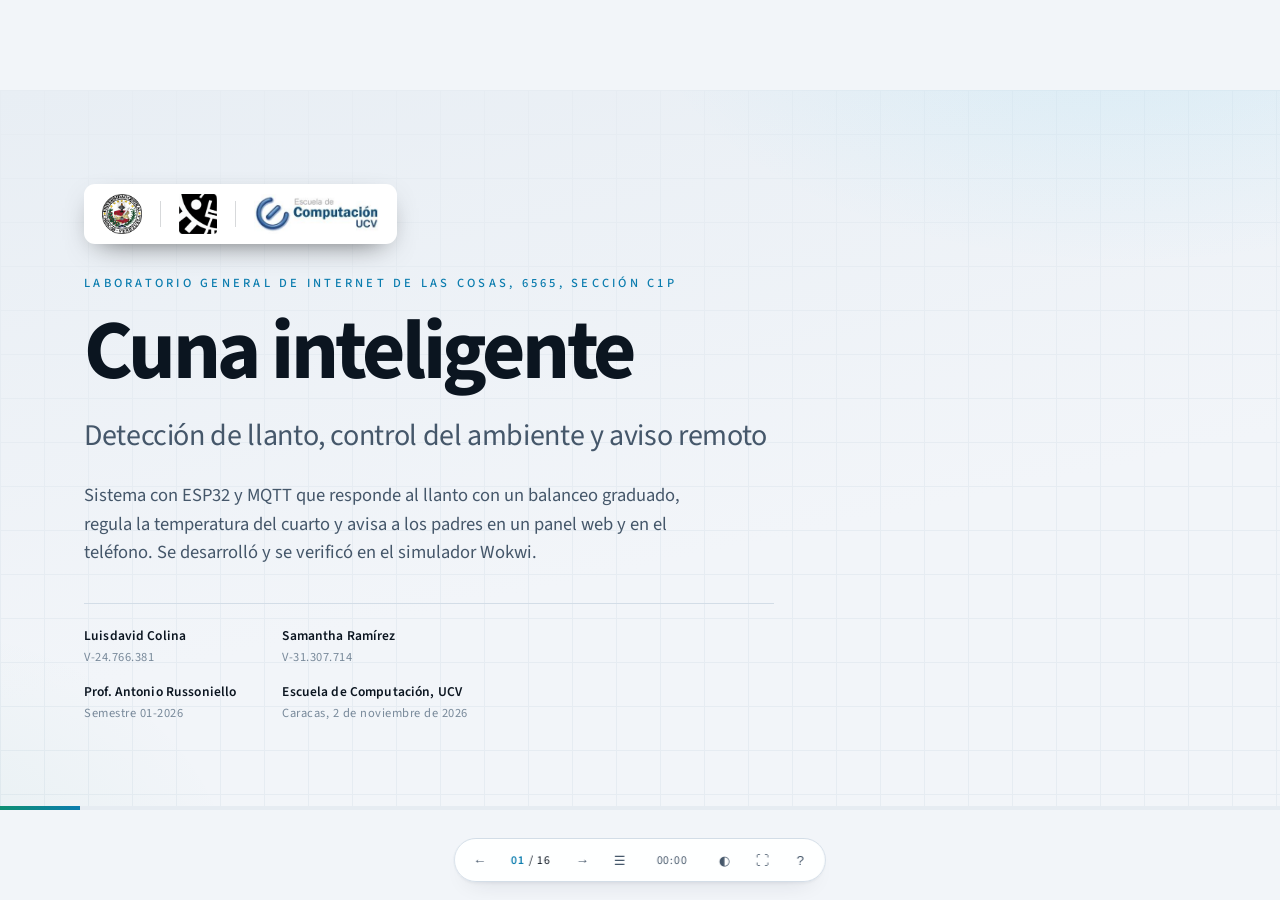
<file: proyecto-cuna/expo/index.html>
<!DOCTYPE html>
<html lang="es" data-theme="light">
<head>
  <meta charset="UTF-8">
  <meta name="viewport" content="width=device-width, initial-scale=1.0">
  <title>Cuna inteligente — Laboratorio IoT 6565</title>
  <link rel="stylesheet" href="assets/css/fuentes.css">
  <link rel="stylesheet" href="assets/css/base.css">
  <link rel="stylesheet" href="assets/css/components.css">
  <link rel="stylesheet" href="assets/css/motion.css">
</head>
<body>

<div id="deck"></div>

<!-- Barra de presentador -->
<div id="hud">
  <button data-act="prev" title="Anterior (←)">&#8592;</button>
  <span class="counter">01 / 16</span>
  <button data-act="next" title="Siguiente (→)">&#8594;</button>
  <button data-act="index" title="Índice (I)">&#9776;</button>
  <span id="timer" title="Clic para iniciar/detener">00:00</span>
  <button data-act="theme" title="Tema claro/oscuro (T)">&#9680;</button>
  <button data-act="full"  title="Pantalla completa (F)">&#9974;</button>
  <button data-act="help"  title="Ayuda (?)">?</button>
</div>

<!-- Número de lámina (salto) -->
<div id="jump"></div>

<!-- Apagado de pantalla -->
<div id="blackout"></div>

<!-- Ayuda de teclado -->
<div id="help">
  <div class="help-box">
    <h2>Atajos de teclado</h2>
    <table>
      <tr><td>→ / Espacio / Enter</td><td>Avanzar</td></tr>
      <tr><td>← / Retroceso</td><td>Retroceder</td></tr>
      <tr><td>Inicio / Fin</td><td>Primera / Última lámina</td></tr>
      <tr><td>0–9</td><td>Saltar a la lámina (ej. 07)</td></tr>
      <tr><td>R</td><td>Iniciar / Detener cronómetro</td></tr>
      <tr><td>T</td><td>Cambiar tema claro/oscuro</td></tr>
      <tr><td>F</td><td>Pantalla completa</td></tr>
      <tr><td>B</td><td>Apagar pantalla</td></tr>
      <tr><td>I</td><td>Ir al índice</td></tr>
      <tr><td>?</td><td>Esta ayuda</td></tr>
    </table>
    <p style="margin-top:16px;color:var(--text-faint);font-size:13px">Clic fuera para cerrar</p>
  </div>
</div>

<!-- Slides en orden -->
<script>window.DECK = [];</script>
<script src="assets/js/slides/01-apertura.js"></script>
<script src="assets/js/slides/02-sistema.js"></script>
<script src="assets/js/slides/03-logica.js"></script>
<script src="assets/js/slides/04-resultados.js"></script>
<script src="assets/js/deck.js"></script>

</body>
</html>
</file>
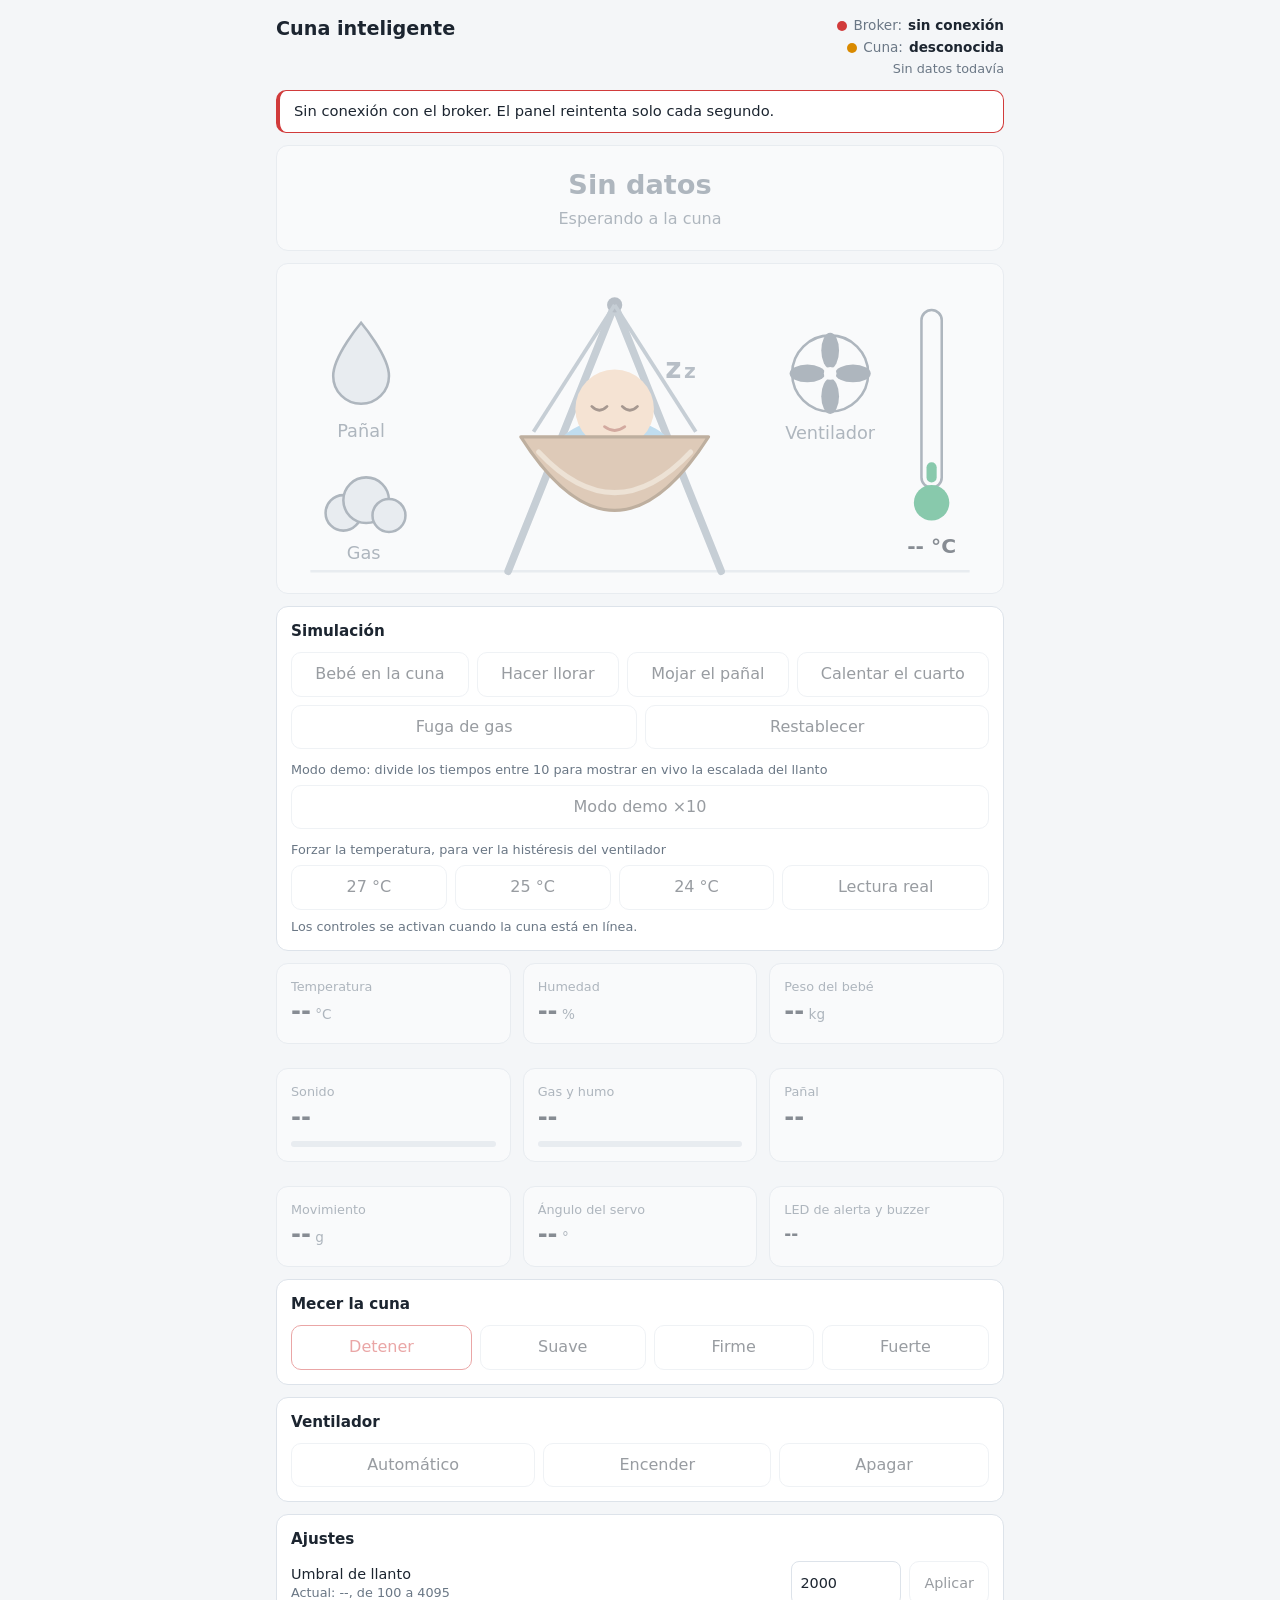
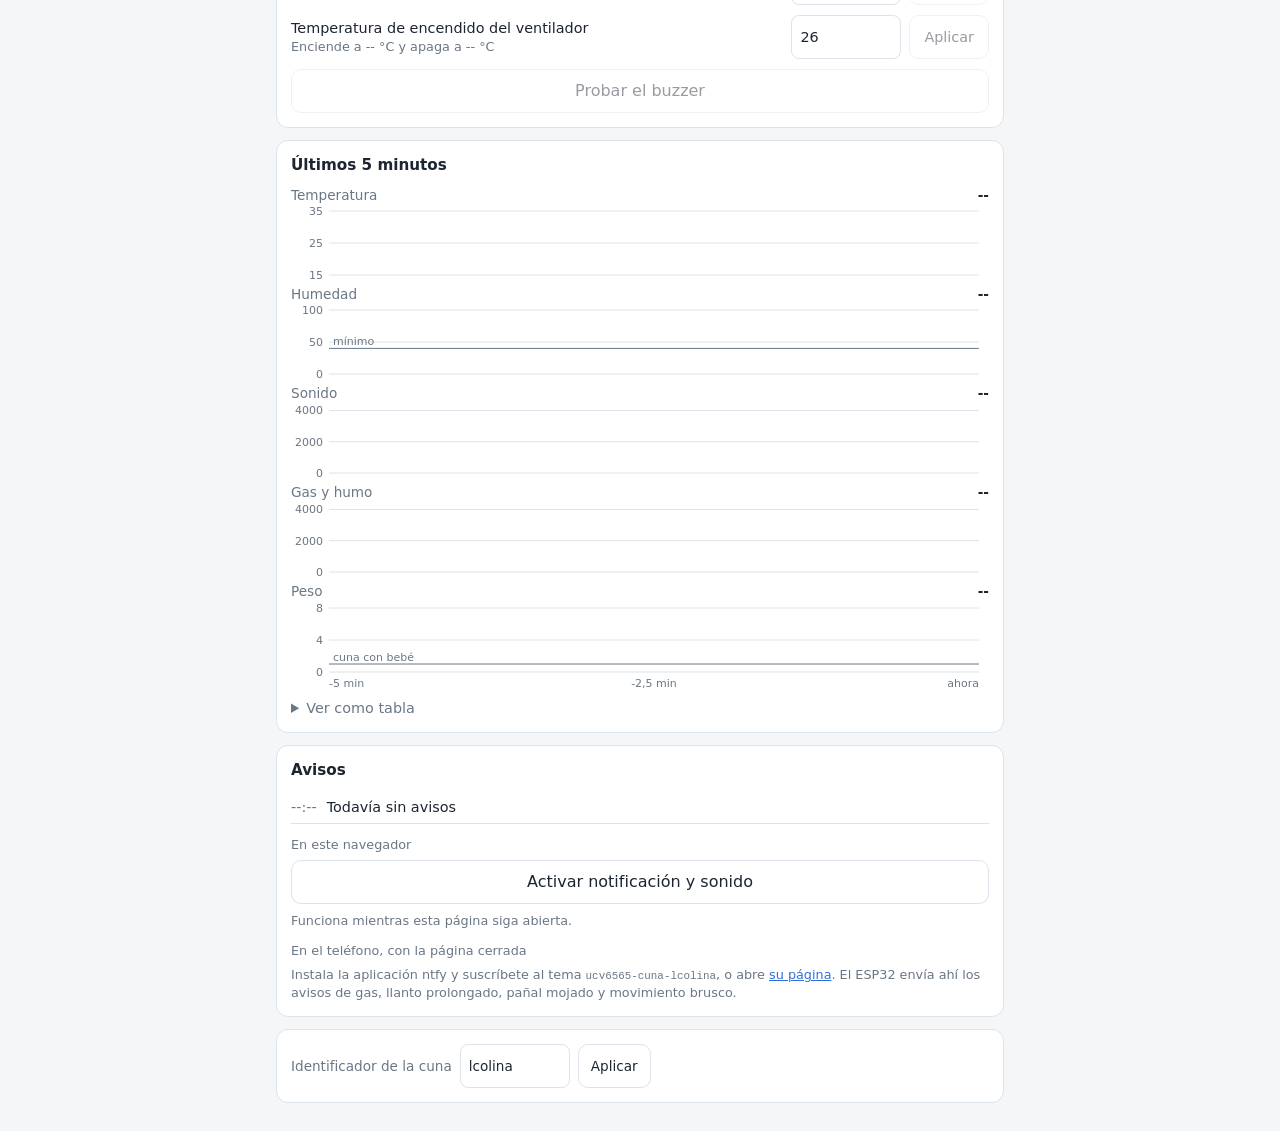
<file: proyecto-cuna/panel/index.html>
<!doctype html>
<html lang="es">
<head>
<meta charset="utf-8">
<meta name="viewport" content="width=device-width, initial-scale=1">
<title>Cuna inteligente</title>
<style>
  :root {
    --bg: #f4f6f8;
    --card: #ffffff;
    --ink: #1c2530;
    --muted: #6a7785;
    --line: #dde3ea;
    --ok: #1f9d63;
    --warn: #d98a00;
    --bad: #d13b3b;
    --accent: #2f6fdd;
  }
  @media (prefers-color-scheme: dark) {
    :root:not([data-theme="light"]) {
      --bg: #121820; --card: #1b232d; --ink: #e8edf2; --muted: #93a1b0; --line: #2b3643;
      --ok: #34c987; --warn: #f0a92e; --bad: #f06565; --accent: #5b8df5;
    }
  }
  * { box-sizing: border-box; }
  body { margin: 0; background: var(--bg); color: var(--ink); font: 16px/1.4 system-ui, "Segoe UI", sans-serif; }
  main { max-width: 760px; margin: 0 auto; padding: 16px; }
  header { display: flex; justify-content: space-between; align-items: flex-start; gap: 12px; margin-bottom: 12px; flex-wrap: wrap; }
  h1 { font-size: 1.2rem; margin: 0; }
  .nets { display: flex; flex-direction: column; gap: 3px; align-items: flex-end; margin-left: auto; }
  .net { font-size: .85rem; color: var(--muted); display: flex; align-items: center; gap: 6px; }
  .net b { color: var(--ink); font-weight: 600; }
  .dot { width: 10px; height: 10px; border-radius: 50%; background: var(--bad); flex: none; }
  .dot.on { background: var(--ok); }
  .dot.wait { background: var(--warn); }
  .fresh { font-size: .8rem; color: var(--muted); }
  .banner { display: none; border: 1px solid var(--warn); border-left-width: 4px; background: var(--card); border-radius: 10px; padding: 10px 14px; margin-bottom: 12px; font-size: .92rem; }
  .banner.show { display: block; }
  .banner.bad { border-color: var(--bad); }
  .card { background: var(--card); border: 1px solid var(--line); border-radius: 12px; padding: 14px; margin-bottom: 12px; }
  .status { text-align: center; padding: 20px 14px; }
  .status .big { font-size: 1.7rem; font-weight: 700; }
  .status .sub { color: var(--muted); margin-top: 4px; }
  .status.ok .big { color: var(--ok); }
  .status.cry .big { color: var(--bad); }
  .status.empty .big { color: var(--muted); }
  .status.gas .big { color: var(--bad); }
  .grid { display: grid; grid-template-columns: repeat(2, 1fr); gap: 12px; }
  @media (min-width: 560px) { .grid { grid-template-columns: repeat(3, 1fr); } }
  .metric .label { color: var(--muted); font-size: .8rem; }
  .metric .value { font-size: 1.5rem; font-weight: 700; }
  .metric .value small { font-size: .85rem; font-weight: 400; color: var(--muted); }
  .metric.bad .value { color: var(--bad); }
  .metric.on .value { color: var(--ok); }
  .bar { height: 6px; background: var(--line); border-radius: 3px; margin-top: 6px; overflow: hidden; }
  .bar i { display: block; height: 100%; background: var(--accent); width: 0; transition: width .4s; }
  body.stale .live-data { opacity: .5; }
  h2 { font-size: .95rem; margin: 0 0 10px; }
  .row { display: flex; flex-wrap: wrap; gap: 8px; }
  button { font: inherit; border: 1px solid var(--line); background: var(--card); color: var(--ink); border-radius: 10px; padding: 10px 14px; cursor: pointer; flex: 1 1 auto; min-height: 44px; }
  button:disabled { opacity: .45; cursor: not-allowed; }
  button.active { background: var(--accent); color: #fff; border-color: var(--accent); }
  button.stop { border-color: var(--bad); color: var(--bad); }
  button.stop.active { background: var(--muted); border-color: var(--muted); color: #fff; }
  button.pending { outline: 2px solid var(--warn); outline-offset: 1px; animation: wait 1s ease-in-out infinite; }
  button.confirmed { outline: 2px solid var(--ok); outline-offset: 1px; }
  button.failed { outline: 2px solid var(--bad); outline-offset: 1px; }
  @keyframes wait { 50% { opacity: .6; } }
  .hint { color: var(--muted); font-size: .8rem; margin-top: 8px; }
  .group-label { color: var(--muted); font-size: .8rem; margin: 12px 0 6px; }
  .setting { display: flex; flex-wrap: wrap; gap: 8px; align-items: center; margin-bottom: 10px; font-size: .9rem; }
  .setting label { flex: 1 1 180px; }
  .setting small { display: block; color: var(--muted); font-size: .8rem; }
  input[type="number"], .cfg input { font: inherit; padding: 8px; border: 1px solid var(--line); border-radius: 8px; background: var(--card); color: var(--ink); width: 110px; min-height: 44px; }
  .setting button { flex: none; }
  #log { list-style: none; margin: 0; padding: 0; max-height: 240px; overflow: auto; font-size: .9rem; }
  #log li { padding: 6px 0; border-bottom: 1px solid var(--line); display: flex; gap: 10px; }
  #log li.crit span { font-weight: 600; }
  #log li.crit span::before { content: "! "; color: var(--bad); font-weight: 700; }
  #log time { color: var(--muted); flex: none; font-variant-numeric: tabular-nums; }
  .cfg { display: flex; gap: 8px; align-items: center; font-size: .85rem; color: var(--muted); flex-wrap: wrap; }
  .cfg button { flex: none; padding: 6px 12px; }
  .scene-card { padding: 8px 8px 4px; }
  #scene { width: 100%; height: auto; display: block; }
  #swing { transform-origin: 260px 26px; }
  #swing.r1 { --amp: 5deg; animation: sw 2.4s ease-in-out infinite alternate; }
  #swing.r2 { --amp: 10deg; animation: sw 1.7s ease-in-out infinite alternate; }
  #swing.r3 { --amp: 15deg; animation: sw 1.3s ease-in-out infinite alternate; }
  @keyframes sw { from { transform: rotate(calc(-1 * var(--amp))); } to { transform: rotate(var(--amp)); } }
  #fan.on { animation: spin .45s linear infinite; }
  @keyframes spin { to { transform: rotate(360deg); } }
  .tear { animation: tear 1.1s ease-in infinite; }
  .tear.t2 { animation-delay: .5s; }
  @keyframes tear { 0% { transform: translateY(0); opacity: 1; } 100% { transform: translateY(16px); opacity: 0; } }
  #baby { transition: opacity .4s; }
  #zzz { animation: zz 2.4s ease-in-out infinite; }
  @keyframes zz { 0%,100% { opacity: .2; transform: translateY(0); } 50% { opacity: 1; transform: translateY(-5px); } }
  @media (prefers-reduced-motion: reduce) { #swing, #fan.on, .tear, #zzz, button.pending { animation: none !important; } }
  /* Graficas: una por medida, nunca dos escalas en el mismo plano */
  .chart { position: relative; margin-bottom: 4px; }
  .chart-head { display: flex; justify-content: space-between; align-items: baseline; font-size: .85rem; }
  .chart-head span { color: var(--muted); }
  .chart-head b { font-weight: 600; }
  .chart svg { display: block; width: 100%; touch-action: pan-y; }
  .chart svg:focus { outline: 2px solid var(--accent); outline-offset: 2px; border-radius: 4px; }
  .chart .tick { fill: var(--muted); font-size: 11px; font-variant-numeric: tabular-nums; }
  .chart .gridline { stroke: var(--line); stroke-width: 1; }
  .chart .ref { stroke: var(--muted); stroke-width: 1; }
  .chart .series { fill: none; stroke: var(--accent); stroke-width: 2; stroke-linejoin: round; stroke-linecap: round; }
  .chart .end { fill: var(--accent); stroke: var(--card); stroke-width: 2; }
  .chart .cross { stroke: var(--muted); stroke-width: 1; }
  #tooltip { position: absolute; display: none; z-index: 5; background: var(--card); border: 1px solid var(--line); border-radius: 8px; padding: 8px 10px; font-size: .8rem; box-shadow: 0 4px 16px rgba(0,0,0,.18); pointer-events: none; min-width: 130px; }
  #tooltip .when { color: var(--muted); margin-bottom: 4px; }
  #tooltip .r { display: flex; justify-content: space-between; gap: 14px; }
  #tooltip .r b { font-variant-numeric: tabular-nums; }
  #tooltip .r span { color: var(--muted); }
  #charts { position: relative; }
  details { margin-top: 8px; font-size: .9rem; }
  summary { cursor: pointer; color: var(--muted); }
  .table-wrap { max-height: 220px; overflow: auto; margin-top: 6px; }
  table { border-collapse: collapse; width: 100%; font-size: .85rem; font-variant-numeric: tabular-nums; }
  th, td { text-align: right; padding: 4px 6px; border-bottom: 1px solid var(--line); }
  th { color: var(--muted); font-weight: 500; position: sticky; top: 0; background: var(--card); }
  th:first-child, td:first-child { text-align: left; }
  #toast { position: fixed; left: 50%; bottom: 16px; transform: translateX(-50%); background: var(--ink); color: var(--bg); padding: 10px 16px; border-radius: 10px; font-size: .9rem; max-width: calc(100% - 32px); display: none; z-index: 10; }
  #toast.show { display: block; }
  a { color: var(--accent); }
  code { font-size: .85em; overflow-wrap: anywhere; }
</style>
</head>
<body class="stale">
<main>
  <header>
    <h1>Cuna inteligente</h1>
    <div class="nets">
      <div class="net"><span id="dotBroker" class="dot"></span>Broker: <b id="txtBroker">conectando</b></div>
      <div class="net"><span id="dotCuna" class="dot"></span>Cuna: <b id="txtCuna">esperando</b></div>
      <div class="fresh"><span id="txtFresh">Sin datos todavía</span><span id="txtSpeed"></span></div>
    </div>
  </header>

  <div id="banner" class="banner" role="status"></div>

  <section id="status" class="card status empty live-data" aria-live="polite">
    <div class="big" id="statusBig">Sin datos</div>
    <div class="sub" id="statusSub">Esperando a la cuna</div>
  </section>

  <section class="card scene-card live-data">
    <svg id="scene" viewBox="0 0 560 250" role="img" aria-label="Cuna con un bebé, ventilador, termómetro y sensores">
      <line x1="20" y1="236" x2="540" y2="236" stroke="var(--line)" stroke-width="2"/>
      <path d="M176 236 L260 26 L344 236" fill="none" stroke="#9aa7b4" stroke-width="6" stroke-linecap="round" stroke-linejoin="round"/>
      <circle cx="260" cy="26" r="6" fill="#7b8896"/>

      <g id="swing">
        <line x1="260" y1="26" x2="196" y2="126" stroke="#9aa7b4" stroke-width="3"/>
        <line x1="260" y1="26" x2="324" y2="126" stroke="#9aa7b4" stroke-width="3"/>
        <g id="baby">
          <ellipse cx="260" cy="142" rx="46" ry="26" fill="#8ec5e8"/>
          <circle cx="260" cy="108" r="31" fill="#f6d2b0"/>
          <g id="faceCalm">
            <path d="M242 106 q6 6 12 0 M266 106 q6 6 12 0" fill="none" stroke="#5b3d2a" stroke-width="2.2" stroke-linecap="round"/>
            <path d="M252 122 q8 6 16 0" fill="none" stroke="#b3604a" stroke-width="2.2" stroke-linecap="round"/>
          </g>
          <g id="faceCry" style="display:none">
            <path d="M240 100 l12 5 l-12 5 M280 100 l-12 5 l12 5" fill="none" stroke="#5b3d2a" stroke-width="2.4" stroke-linecap="round" stroke-linejoin="round"/>
            <ellipse cx="260" cy="124" rx="9" ry="10" fill="#a73a2a"/>
            <path class="tear" d="M238 110 q-5 8 0 12 q5 -4 0 -12z" fill="#4aa3df"/>
            <path class="tear t2" d="M282 110 q-5 8 0 12 q5 -4 0 -12z" fill="#4aa3df"/>
          </g>
          <text id="zzz" x="300" y="84" font-size="22" font-weight="700" fill="#7b8896">z<tspan font-size="16" dx="2">z</tspan></text>
        </g>
        <path d="M186 130 Q260 246 334 130 Z" fill="#c9a07a" stroke="#8a6a48" stroke-width="2.5" stroke-linejoin="round"/>
        <path d="M200 142 Q260 206 320 142" fill="none" stroke="#e7cfb4" stroke-width="4" stroke-linecap="round"/>
      </g>

      <g id="icoWet">
        <path d="M60 40 C60 40 38 66 38 82 a22 22 0 0 0 44 0 C82 66 60 40 60 40z" fill="var(--line)" stroke="var(--muted)" stroke-width="2"/>
        <text x="60" y="130" text-anchor="middle" font-size="14" fill="var(--muted)">Pañal</text>
      </g>
      <g id="icoGas">
        <g fill="var(--line)" stroke="var(--muted)" stroke-width="2">
          <circle cx="46" cy="190" r="14"/><circle cx="64" cy="180" r="18"/><circle cx="82" cy="192" r="13"/>
        </g>
        <text x="62" y="226" text-anchor="middle" font-size="14" fill="var(--muted)">Gas</text>
      </g>

      <g id="fan" style="transform-origin:430px 80px">
        <circle cx="430" cy="80" r="30" fill="none" stroke="var(--muted)" stroke-width="2"/>
        <g fill="var(--muted)">
          <ellipse cx="430" cy="62" rx="7" ry="14"/>
          <ellipse cx="448" cy="80" rx="14" ry="7"/>
          <ellipse cx="430" cy="98" rx="7" ry="14"/>
          <ellipse cx="412" cy="80" rx="14" ry="7"/>
        </g>
        <circle cx="430" cy="80" r="5" fill="var(--card)"/>
      </g>
      <text id="fanTxt" x="430" y="132" text-anchor="middle" font-size="14" fill="var(--muted)">Ventilador</text>

      <rect x="502" y="30" width="16" height="140" rx="8" fill="var(--card)" stroke="var(--muted)" stroke-width="2"/>
      <rect id="mercury" x="506" y="150" width="8" height="16" rx="4" fill="#1f9d63"/>
      <circle cx="510" cy="182" r="14" fill="#1f9d63" id="bulb"/>
      <text id="tempTxt" x="510" y="222" text-anchor="middle" font-size="16" font-weight="700" fill="var(--ink)">-- °C</text>
    </svg>
  </section>

  <section class="card">
    <h2>Simulación</h2>
    <div class="row">
      <button data-sim="baby" id="sBaby">Bebé en la cuna</button>
      <button data-sim="cry" id="sCry">Hacer llorar</button>
      <button data-sim="wet" id="sWet">Mojar el pañal</button>
      <button data-sim="heat" id="sHeat">Calentar el cuarto</button>
      <button data-sim="gas" id="sGas">Fuga de gas</button>
      <button data-cmd="sim:off" data-group="simoff" id="sOff">Restablecer</button>
    </div>
    <div class="group-label">Modo demo: divide los tiempos entre 10 para mostrar en vivo la escalada del llanto</div>
    <div class="row">
      <button id="dDemo">Modo demo ×10</button>
    </div>
    <div class="group-label">Forzar la temperatura, para ver la histéresis del ventilador</div>
    <div class="row">
      <button data-cmd="sim:temp:27" data-group="simtemp" class="tempBtn" data-temp="27">27 °C</button>
      <button data-cmd="sim:temp:25" data-group="simtemp" class="tempBtn" data-temp="25">25 °C</button>
      <button data-cmd="sim:temp:24" data-group="simtemp" class="tempBtn" data-temp="24">24 °C</button>
      <button data-cmd="sim:temp:off" data-group="simtemp" id="tReal">Lectura real</button>
    </div>
    <div class="hint" id="ctlHint">Cada botón fuerza la situación en el ESP32, igual que los botones del circuito en Wokwi.</div>
  </section>

  <section class="grid live-data">
    <div class="card metric" id="mTemp"><div class="label">Temperatura</div><div class="value"><span id="vTemp">--</span><small> °C</small></div></div>
    <div class="card metric" id="mHum"><div class="label">Humedad</div><div class="value"><span id="vHum">--</span><small> %</small></div></div>
    <div class="card metric"><div class="label">Peso del bebé</div><div class="value"><span id="vKg">--</span><small> kg</small></div></div>
    <div class="card metric" id="mSound"><div class="label">Sonido</div><div class="value"><span id="vSound">--</span></div><div class="bar"><i id="bSound"></i></div></div>
    <div class="card metric" id="mGas"><div class="label">Gas y humo</div><div class="value"><span id="vGas">--</span></div><div class="bar"><i id="bGas"></i></div></div>
    <div class="card metric" id="mWet"><div class="label">Pañal</div><div class="value"><span id="vWet">--</span></div></div>
    <div class="card metric" id="mMove"><div class="label">Movimiento</div><div class="value"><span id="vMove">--</span><small> g</small></div></div>
    <div class="card metric"><div class="label">Ángulo del servo</div><div class="value"><span id="vAng">--</span><small> °</small></div></div>
    <div class="card metric"><div class="label">LED de alerta y buzzer</div><div class="value" style="font-size:1.05rem;line-height:2rem"><span id="vLed">--</span></div></div>
  </section>

  <section class="card">
    <h2>Mecer la cuna</h2>
    <div class="row">
      <button id="r0" class="stop" data-cmd="rock:0" data-group="rock">Detener</button>
      <button id="r1" data-cmd="rock:1" data-group="rock">Suave</button>
      <button id="r2" data-cmd="rock:2" data-group="rock">Firme</button>
      <button id="r3" data-cmd="rock:3" data-group="rock">Fuerte</button>
    </div>
  </section>

  <section class="card">
    <h2>Ventilador</h2>
    <div class="row">
      <button id="fAuto" data-cmd="fan:auto" data-group="fan">Automático</button>
      <button id="fOn" data-cmd="fan:on" data-group="fan">Encender</button>
      <button id="fOff" data-cmd="fan:off" data-group="fan">Apagar</button>
    </div>
  </section>

  <section class="card">
    <h2>Ajustes</h2>
    <div class="setting">
      <label for="iCry">Umbral de llanto<small>Actual: <span id="vCt">--</span>, de 100 a 4095</small></label>
      <input type="number" id="iCry" min="100" max="4095" step="50" value="2000">
      <button id="aCry" data-group="cry">Aplicar</button>
    </div>
    <div class="setting">
      <label for="iFan">Temperatura de encendido del ventilador<small>Enciende a <span id="vFo">--</span> °C y apaga a <span id="vFf">--</span> °C</small></label>
      <input type="number" id="iFan" min="10" max="40" step="0.5" value="26">
      <button id="aFan" data-group="tempset">Aplicar</button>
    </div>
    <div class="row">
      <button id="bBeep" data-group="beep">Probar el buzzer</button>
    </div>
  </section>

  <section class="card">
    <h2>Últimos 5 minutos</h2>
    <div id="charts"><div id="tooltip"></div></div>
    <details>
      <summary>Ver como tabla</summary>
      <div class="table-wrap">
        <table>
          <thead><tr><th>Hora</th><th>°C</th><th>%</th><th>Sonido</th><th>Gas</th><th>kg</th></tr></thead>
          <tbody id="histTable"></tbody>
        </table>
      </div>
    </details>
  </section>

  <section class="card">
    <h2>Avisos</h2>
    <ul id="log"><li><time>--:--</time><span>Todavía sin avisos</span></li></ul>
    <div class="group-label">En este navegador</div>
    <div class="row">
      <button id="bNotify">Activar notificación y sonido</button>
    </div>
    <div class="hint" id="notifyHint">Funciona mientras esta página siga abierta.</div>
    <div class="group-label">En el teléfono, con la página cerrada</div>
    <div class="hint" style="margin-top:0">Instala la aplicación ntfy y suscríbete al tema <code id="ntfyTopic"></code>, o abre <a id="ntfyLink" target="_blank" rel="noopener">su página</a>. El ESP32 envía ahí los avisos de gas, llanto prolongado, pañal mojado y movimiento brusco.</div>
  </section>

  <section class="card cfg">
    <label for="cid">Identificador de la cuna</label>
    <input id="cid" value="lcolina" autocomplete="off">
    <button id="apply">Aplicar</button>
  </section>
</main>
<div id="toast" role="status" aria-live="polite"></div>

<script src="mqtt.min.js"></script>
<script>
(function () {
  var BROKER = "wss://broker.hivemq.com:8884/mqtt";
  var LIVE_TIMEOUT_MS = 15000;   // sin estado por este tiempo la cuna queda sin señal
  var RETRY_MS = 5000;           // cada cuanto se repite una orden que no se ha confirmado
  var MAX_TRIES = 3;
  var WINDOW_MS = 5 * 60 * 1000; // ventana de las graficas
  var SIM_FIELD = { baby: "sb", cry: "sc", wet: "sw", heat: "sh", gas: "sg" };
  var SIM_BUTTON = { baby: "sBaby", cry: "sCry", wet: "sWet", heat: "sHeat", gas: "sGas" };
  var CRITICAL = /^(Gas o humo detectado|Llanto prolongado|Panal mojado|Movimiento brusco)/;

  var params = new URLSearchParams(location.search);
  var cid = params.get("id") || "lcolina";
  try { cid = params.get("id") || localStorage.getItem("cuna-id") || cid; } catch (e) {}
  var base = "";
  var client = null;
  var generation = 0;        // los eventos de un cliente viejo se ignoran
  var brokerUp = false;
  var brokerLost = false;    // false mientras dura el primer intento de conexion
  var lastState = null;      // ultimo estado recibido, en vivo o retenido
  var lastLive = 0;          // hora del ultimo estado en vivo. Un retenido no cuenta
  var statusText = null;     // ultimo valor de .../status
  var statusAt = 0;
  var gaps = [];             // tiempos entre estados, para adaptar el limite de "sin señal"
  var speedSamples = [];     // pares (hora real, up) para estimar la velocidad de simulacion
  var history = [];
  var logItems = [];
  var pending = {};          // ordenes sin confirmar, una por grupo de controles
  var notifyOn = false;
  var audio = null;
  var saveTimer = null;
  var $ = function (id) { return document.getElementById(id); };

  $("cid").value = cid;
  $("apply").onclick = function () {
    cid = $("cid").value.trim() || "lcolina";
    try { localStorage.setItem("cuna-id", cid); } catch (e) {}
    start();
  };

  /* ---------- Conexion ---------- */

  function start() {
    generation++;
    var mine = generation;
    if (client) { try { client.end(true); } catch (e) {} }
    base = "ucv6565/cuna/" + cid;
    brokerUp = false;
    brokerLost = false;
    lastState = null;
    lastLive = 0;
    statusText = null;
    statusAt = 0;
    gaps = [];
    speedSamples = [];
    Object.keys(pending).forEach(function (g) { clearPending(g); });
    loadStored();
    renderLog();
    drawCharts();
    showNtfy();
    resetView();
    client = mqtt.connect(BROKER, {
      reconnectPeriod: 1000,
      connectTimeout: 8000,
      keepalive: 30,
      clientId: "panel-" + Math.random().toString(16).slice(2, 10)
    });
    client.on("connect", function () {
      if (mine !== generation) return;
      brokerUp = true;
      client.subscribe(base + "/state");
      client.subscribe(base + "/event");
      client.subscribe(base + "/status", { qos: 1 });
      refreshPresence();
    });
    client.on("close", function () {
      if (mine !== generation) return;
      brokerUp = false;
      brokerLost = true;
      refreshPresence();
    });
    client.on("message", function (topic, payload, packet) {
      if (mine !== generation) return;
      var text = payload.toString();
      if (topic === base + "/state") {
        if (!text) return;
        var s;
        try { s = JSON.parse(text); } catch (e) { return; }
        onState(s, !packet.retain);
      } else if (topic === base + "/event") {
        addLog(text);
        confirmByEvent(text);
      } else if (topic === base + "/status") {
        statusText = text;
        statusAt = Date.now();
        refreshPresence();
      }
    });
  }

  function reconnectNow() {
    if (client && !client.connected && !client.reconnecting) client.reconnect();
  }
  document.addEventListener("visibilitychange", function () {
    if (!document.hidden) reconnectNow();
    else saveStored();
  });
  window.addEventListener("online", reconnectNow);
  window.addEventListener("pagehide", saveStored);

  /* ---------- Presencia de la cuna ---------- */

  function liveLimit() {
    if (!gaps.length) return LIVE_TIMEOUT_MS;
    var sum = gaps.reduce(function (a, b) { return a + b; }, 0);
    return Math.max(LIVE_TIMEOUT_MS, 4 * sum / gaps.length);
  }

  // en linea, apagada, sin senal o esperando. Un offline del broker solo gana
  // si llego despues del ultimo estado en vivo
  function presence() {
    var now = Date.now();
    if (statusText === "offline" && statusAt >= lastLive) return "off";
    if (lastLive && now - lastLive <= liveLimit()) return "on";
    if (lastLive) return "lost";
    return "wait";
  }

  function plural(n, one, many) { return n + " " + (n === 1 ? one : many); }

  function elapsedText(ms) {
    var s = Math.max(0, Math.round(ms / 1000));
    if (s < 90) return plural(s, "segundo", "segundos");
    return plural(Math.round(s / 60), "minuto", "minutos");
  }

  function refreshPresence() {
    var p = presence();
    $("dotBroker").className = "dot" + (brokerUp ? " on" : "");
    $("txtBroker").textContent = brokerUp ? "conectado" : (brokerLost ? "sin conexión" : "conectando");

    var names = { on: "en línea", off: "apagada", lost: "sin señal", wait: "esperando" };
    $("dotCuna").className = "dot" + (p === "on" ? " on" : (p === "wait" ? " wait" : ""));
    $("txtCuna").textContent = brokerUp || p === "on" ? names[p] : (brokerLost ? "desconocida" : "esperando");

    if (lastLive) $("txtFresh").textContent = "Actualizado hace " + elapsedText(Date.now() - lastLive);
    else if (lastState) $("txtFresh").textContent = "Último dato conocido, sin fecha";
    else $("txtFresh").textContent = "Sin datos todavía";

    var speed = simSpeed();
    $("txtSpeed").textContent = (p === "on" && speed !== null) ? " · Simulación al " + speed + " %" : "";

    var live = p === "on" && brokerUp;
    document.body.classList.toggle("stale", !live);
    setControls(live);
    refreshBanner(p);
  }

  function refreshBanner(p) {
    var b = $("banner"), msg = "", bad = false;
    if (!brokerUp && !brokerLost) {
      msg = "Conectando con el broker.";
    } else if (!brokerUp) {
      msg = "Sin conexión con el broker. El panel reintenta solo cada segundo.";
      bad = true;
    } else if (p === "off") {
      msg = "La cuna está apagada. Pulsa ▶ en Wokwi para iniciar la simulación." +
            (lastState ? " Lo que ves abajo es el último dato conocido." : "");
      bad = true;
    } else if (p === "lost") {
      msg = "La cuna dejó de enviar datos hace " + elapsedText(Date.now() - lastLive) + ". Lo que ves abajo es el último dato conocido.";
      bad = true;
    } else if (p === "wait" && lastState) {
      msg = "Último dato conocido, guardado en el broker. Todavía no llega ningún dato en vivo de la cuna.";
    } else if (p === "wait") {
      msg = "Esperando a la cuna. Pulsa ▶ en Wokwi; el primer dato tarda alrededor de un minuto.";
    } else if (lastState && lastState.demo === undefined) {
      msg = "La cuna corre un programa antiguo. Pega el sketch.ino nuevo en Wokwi para usar todos los controles.";
    }
    b.textContent = msg;
    b.className = "banner" + (msg ? " show" : "") + (bad ? " bad" : "");
  }

  function setControls(on) {
    var all = document.querySelectorAll("button[data-cmd], button[data-sim], #dDemo, #aCry, #aFan, #bBeep");
    Array.prototype.forEach.call(all, function (b) { b.disabled = !on; });
    $("ctlHint").textContent = on
      ? "Cada botón fuerza la situación en el ESP32, igual que los botones del circuito en Wokwi."
      : "Los controles se activan cuando la cuna está en línea.";
  }

  function simSpeed() {
    if (speedSamples.length < 2) return null;
    var a = speedSamples[0], z = speedSamples[speedSamples.length - 1];
    if (z.at - a.at < 15000) return null;
    return Math.min(100, Math.round((z.up - a.up) / ((z.at - a.at) / 1000) * 100));
  }

  /* ---------- Ordenes con confirmacion ---------- */

  function checkFor(cmd) {
    var p = cmd.split(":");
    if (p[0] === "rock") return function (s) { return s.rock === +p[1]; };
    if (p[0] === "fan") {
      if (p[1] === "auto") return function (s) { return !!s.auto; };
      return function (s) { return !s.auto && !!s.fan === (p[1] === "on"); };
    }
    if (p[0] === "demo") return function (s) { return !!s.demo === (p[1] === "on"); };
    if (p[0] === "cry") return function (s) { return s.ct === +p[1]; };
    if (p[0] === "temp") return function (s) { return s.fo === +p[1]; };
    if (p[0] === "sim") {
      if (p[1] === "off") return function (s) { return !s.sb && !s.sc && !s.sw && !s.sh && !s.sg && s.st === null; };
      if (p[1] === "temp") return function (s) { return p[2] === "off" ? s.st === null : s.st === +p[2]; };
      var field = SIM_FIELD[p[1]];
      return function (s) { return !!s[field] === (p[2] === "1"); };
    }
    return null;
  }

  function clearPending(group) {
    var item = pending[group];
    if (!item) return;
    clearInterval(item.timer);
    item.btn.classList.remove("pending");
    delete pending[group];
  }

  function mark(btn, cls) {
    btn.classList.add(cls);
    setTimeout(function () { btn.classList.remove(cls); }, 1500);
  }

  function send(btn, cmd) {
    if (!client || !client.connected) return;
    var group = btn.getAttribute("data-group") || cmd.split(":").slice(0, 2).join(":");
    clearPending(group);
    btn.classList.remove("confirmed", "failed");
    btn.classList.add("pending");
    var item = { btn: btn, cmd: cmd, check: checkFor(cmd), tries: 1 };
    pending[group] = item;
    client.publish(base + "/cmd", cmd, { qos: 1 });
    item.timer = setInterval(function () {
      // Las ordenes con comprobacion son idempotentes y se pueden repetir sin efectos
      if (item.tries >= MAX_TRIES || !item.check) {
        clearPending(group);
        mark(btn, "failed");
        toast("La cuna no respondió a «" + btn.textContent.trim() + "». ¿Sigue corriendo la simulación?");
        return;
      }
      item.tries++;
      if (client && client.connected) client.publish(base + "/cmd", cmd, { qos: 1 });
    }, RETRY_MS);
  }

  function confirmByState(s) {
    Object.keys(pending).forEach(function (g) {
      var item = pending[g];
      if (item.check && item.check(s)) {
        clearPending(g);
        mark(item.btn, "confirmed");
      }
    });
  }

  function confirmByEvent(text) {
    if (text === "Prueba del buzzer" && pending.beep) {
      var btn = pending.beep.btn;
      clearPending("beep");
      mark(btn, "confirmed");
    }
  }

  document.querySelectorAll("button[data-cmd]").forEach(function (b) {
    b.onclick = function () { send(b, b.getAttribute("data-cmd")); };
  });
  document.querySelectorAll("button[data-sim]").forEach(function (b) {
    b.onclick = function () {
      var name = b.getAttribute("data-sim");
      var now = lastState && lastState[SIM_FIELD[name]];
      send(b, "sim:" + name + ":" + (now ? 0 : 1));
    };
  });
  $("dDemo").onclick = function () {
    send($("dDemo"), "demo:" + (lastState && lastState.demo ? "off" : "on"));
  };
  $("aCry").onclick = function () {
    var v = Math.round(Math.max(100, Math.min(4095, +$("iCry").value || 2000)));
    send($("aCry"), "cry:" + v);
  };
  $("aFan").onclick = function () {
    var v = Math.max(10, Math.min(40, +$("iFan").value || 26));
    send($("aFan"), "temp:" + (Math.round(v * 2) / 2));
  };
  $("bBeep").onclick = function () { send($("bBeep"), "beep"); };

  var toastTimer = null;
  function toast(text) {
    var t = $("toast");
    t.textContent = text;
    t.classList.add("show");
    clearTimeout(toastTimer);
    toastTimer = setTimeout(function () { t.classList.remove("show"); }, 6000);
  }

  /* ---------- Avisos ---------- */

  function hhmmss(at) {
    var d = new Date(at);
    return ("0" + d.getHours()).slice(-2) + ":" + ("0" + d.getMinutes()).slice(-2) + ":" + ("0" + d.getSeconds()).slice(-2);
  }

  function addLog(text) {
    logItems.unshift({ at: Date.now(), text: text });
    if (logItems.length > 40) logItems.length = 40;
    renderLog();
    scheduleSave();
    if (CRITICAL.test(text)) alertUser(text);
  }

  function renderLog() {
    var ul = $("log");
    ul.textContent = "";
    if (!logItems.length) {
      var empty = document.createElement("li");
      var et = document.createElement("time"); et.textContent = "--:--";
      var es = document.createElement("span"); es.textContent = "Todavía sin avisos";
      empty.appendChild(et); empty.appendChild(es);
      ul.appendChild(empty);
      return;
    }
    logItems.forEach(function (item) {
      var li = document.createElement("li");
      if (CRITICAL.test(item.text)) li.className = "crit";
      var t = document.createElement("time"); t.textContent = hhmmss(item.at);
      var s = document.createElement("span"); s.textContent = item.text;
      li.appendChild(t); li.appendChild(s);
      ul.appendChild(li);
    });
  }

  function playAlert() {
    if (!audio) return;
    try {
      var osc = audio.createOscillator(), gain = audio.createGain();
      osc.frequency.value = 880;
      gain.gain.value = 0.15;
      osc.connect(gain);
      gain.connect(audio.destination);
      osc.start();
      osc.stop(audio.currentTime + 0.35);
    } catch (e) {}
  }

  function alertUser(text) {
    if (!notifyOn) return;
    playAlert();
    if (navigator.vibrate) { try { navigator.vibrate(300); } catch (e) {} }
    if (window.Notification && Notification.permission === "granted") {
      // Android solo permite notificar desde un service worker. Ahi queda el sonido y ntfy
      try { new Notification("Cuna inteligente", { body: text }); } catch (e) {}
    }
  }

  $("bNotify").onclick = function () {
    notifyOn = !notifyOn;
    $("bNotify").classList.toggle("active", notifyOn);
    $("bNotify").textContent = notifyOn ? "Notificación y sonido activados" : "Activar notificación y sonido";
    if (!notifyOn) { $("notifyHint").textContent = "Funciona mientras esta página siga abierta."; return; }
    try { audio = audio || new (window.AudioContext || window.webkitAudioContext)(); audio.resume(); } catch (e) {}
    playAlert();
    if (window.Notification && Notification.permission === "default") {
      Notification.requestPermission().then(notifyHint);
    } else {
      notifyHint();
    }
  };

  function notifyHint() {
    var ok = window.Notification && Notification.permission === "granted";
    $("notifyHint").textContent = ok
      ? "Listo. Sonará y aparecerá una notificación mientras esta página siga abierta."
      : "El navegador no permitió notificaciones, solo sonará mientras esta página siga abierta.";
  }

  function showNtfy() {
    var topic = "ucv6565-cuna-" + cid;
    $("ntfyTopic").textContent = topic;
    $("ntfyLink").href = "https://ntfy.sh/" + encodeURIComponent(topic);
  }

  /* ---------- Estado ---------- */

  function setActive(ids, on) { ids.forEach(function (i) { $(i).classList.toggle("active", i === on); }); }

  // Las alarmas las decide el firmware. El respaldo es solo para un programa antiguo
  function wetAlarm(s) { return s.wa !== undefined ? !!s.wa : s.wet > 2000; }
  function gasAlarm(s) { return s.ga !== undefined ? !!s.ga : s.gas >= 1800; }
  function hasNumber(v) { return typeof v === "number" && !isNaN(v); }

  function onState(s, live) {
    var now = Date.now();
    if (!live && lastLive) return;    // al reconectar llega el retenido: ya hay algo mas nuevo
    lastState = s;
    if (live) {
      if (lastLive) {
        gaps.push(now - lastLive);
        if (gaps.length > 20) gaps.shift();
      }
      lastLive = now;
      if (speedSamples.length && s.up < speedSamples[speedSamples.length - 1].up) speedSamples = [];
      speedSamples.push({ at: now, up: s.up });
      if (speedSamples.length > 40) speedSamples.shift();
      confirmByState(s);
      history.push({ at: now, t: s.t, h: s.h, sound: s.sound, gas: s.gas, kg: s.kg });
      history = history.filter(function (p) { return p.at >= now - WINDOW_MS; });
      scheduleSave();
    }
    render(s);
    refreshPresence();
    if (live) { drawCharts(); renderTable(); }
  }

  function resetView() {
    ["vTemp", "vHum", "vKg", "vSound", "vGas", "vWet", "vMove", "vAng", "vLed", "vCt", "vFo", "vFf"].forEach(function (i) { $(i).textContent = "--"; });
    $("bSound").style.width = "0";
    $("bGas").style.width = "0";
    $("status").className = "card status empty live-data";
    $("statusBig").textContent = "Sin datos";
    $("statusSub").textContent = "Esperando a la cuna";
    refreshPresence();
  }

  function render(s) {
    var hasT = hasNumber(s.t), hasH = hasNumber(s.h);
    var wetOn = wetAlarm(s), gasOn = gasAlarm(s), moveOn = !!s.ma;
    $("vTemp").textContent = hasT ? s.t.toFixed(1) : "--";
    $("vHum").textContent = hasH ? Math.round(s.h) : "--";
    $("vKg").textContent = s.kg.toFixed(1);
    $("vSound").textContent = Math.round(s.sound);
    $("bSound").style.width = Math.min(100, s.sound / 40.95) + "%";
    $("vGas").textContent = Math.round(s.gas);
    $("bGas").style.width = Math.min(100, s.gas / 40.95) + "%";
    $("vWet").textContent = wetOn ? "Mojado" : "Seco";
    $("vMove").textContent = hasNumber(s.move) ? s.move.toFixed(2) : "--";
    $("vAng").textContent = hasNumber(s.ang) ? s.ang : "--";
    $("vLed").textContent = s.led === undefined ? "--" : "LED " + (s.led ? "encendido" : "apagado") + ", buzzer " + (s.bz ? "sonando" : "en silencio");
    $("mTemp").classList.toggle("bad", hasT && (s.t >= 28 || s.t <= 20));
    $("mHum").classList.toggle("bad", hasH && s.h < 40);
    $("mGas").classList.toggle("bad", gasOn);
    $("mWet").classList.toggle("bad", wetOn);
    $("mSound").classList.toggle("bad", !!s.cry);
    $("mMove").classList.toggle("bad", moveOn);
    if (s.ct !== undefined) $("vCt").textContent = s.ct;
    if (s.fo !== undefined) $("vFo").textContent = s.fo.toFixed(1);
    if (s.ff !== undefined) $("vFf").textContent = s.ff.toFixed(1);

    var st = $("status");
    if (gasOn) {
      st.className = "card status gas live-data";
      $("statusBig").textContent = "Alerta de gas o humo";
      $("statusSub").textContent = "Revisar la habitación";
    } else if (s.cry) {
      st.className = "card status cry live-data";
      $("statusBig").textContent = "El bebé está llorando";
      $("statusSub").textContent = s.rock > 0 ? "Mecido nivel " + s.rock : "Sin mecer";
    } else if (moveOn) {
      st.className = "card status cry live-data";
      $("statusBig").textContent = "Movimiento brusco";
      $("statusSub").textContent = "Revisar la cuna";
    } else if (!s.baby) {
      st.className = "card status empty live-data";
      $("statusBig").textContent = "Cuna vacía";
      $("statusSub").textContent = "No se detecta peso";
    } else {
      st.className = "card status ok live-data";
      $("statusBig").textContent = "Bebé tranquilo";
      $("statusSub").textContent = s.rock > 0 ? "Mecido nivel " + s.rock : "Todo en orden";
    }
    setActive(["r0", "r1", "r2", "r3"], "r" + s.rock);
    setActive(["fAuto", "fOn", "fOff"], s.auto ? "fAuto" : (s.fan ? "fOn" : "fOff"));
    $("dDemo").classList.toggle("active", !!s.demo);
    $("dDemo").textContent = s.demo ? "Modo demo ×10 activado" : "Modo demo ×10";
    document.querySelectorAll(".tempBtn").forEach(function (b) {
      b.classList.toggle("active", s.st === +b.getAttribute("data-temp"));
    });
    $("tReal").classList.toggle("active", s.st === null);
    Object.keys(SIM_BUTTON).forEach(function (name) {
      $(SIM_BUTTON[name]).classList.toggle("active", !!s[SIM_FIELD[name]]);
    });

    updateScene(s, wetOn, gasOn);
  }

  function updateScene(s, wetOn, gasOn) {
    var hasT = hasNumber(s.t);
    $("swing").setAttribute("class", s.rock > 0 ? "r" + s.rock : "");
    $("baby").style.opacity = s.baby ? 1 : 0;
    $("faceCalm").style.display = s.cry ? "none" : "";
    $("faceCry").style.display = s.cry ? "" : "none";
    $("zzz").style.display = (!s.cry && s.baby) ? "" : "none";
    $("fan").setAttribute("class", s.fan ? "on" : "");
    $("fanTxt").textContent = s.fan ? "Ventilador encendido" : "Ventilador";
    $("icoWet").querySelector("path").setAttribute("fill", wetOn ? "#4aa3df" : "var(--line)");
    $("icoGas").querySelectorAll("circle").forEach(function (c) { c.setAttribute("fill", gasOn ? "#d13b3b" : "var(--line)"); });
    var t = hasT ? Math.max(15, Math.min(35, s.t)) : 15;
    var hgt = 8 + (t - 15) / 20 * 118;
    var m = $("mercury");
    m.setAttribute("y", 166 - hgt);
    m.setAttribute("height", hgt);
    var col = !hasT ? "#7b8896" : (s.t >= 28 || s.t <= 20 ? "#d13b3b" : (s.t >= 26 ? "#d98a00" : "#1f9d63"));
    m.setAttribute("fill", col);
    $("bulb").setAttribute("fill", col);
    $("tempTxt").textContent = hasT ? s.t.toFixed(1) + " °C" : "-- °C";
  }

  /* ---------- Graficas: una por medida, con el mismo eje de tiempo ---------- */

  var SVGNS = "http://www.w3.org/2000/svg";
  var SERIES = [
    { key: "t", title: "Temperatura", unit: " °C", lo: 15, hi: 35, ticks: [15, 25, 35], dec: 1, ref: function (s) { return s && s.fo; }, refLabel: "enciende el ventilador" },
    { key: "h", title: "Humedad", unit: " %", lo: 0, hi: 100, ticks: [0, 50, 100], dec: 0, ref: function () { return 40; }, refLabel: "mínimo" },
    { key: "sound", title: "Sonido", unit: "", lo: 0, hi: 4095, ticks: [0, 2000, 4000], dec: 0, ref: function (s) { return s && s.ct; }, refLabel: "umbral de llanto" },
    { key: "gas", title: "Gas y humo", unit: "", lo: 0, hi: 4095, ticks: [0, 2000, 4000], dec: 0, ref: function (s) { return s && s.gt; }, refLabel: "umbral" },
    { key: "kg", title: "Peso", unit: " kg", lo: 0, hi: 8, ticks: [0, 4, 8], dec: 1, ref: function () { return 1; }, refLabel: "cuna con bebé" }
  ];
  var PLOT_H = 64, PAD_T = 6, PAD_L = 38, PAD_R = 10;
  var cursorAt = null;

  function svgEl(name, attrs, parent) {
    var el = document.createElementNS(SVGNS, name);
    Object.keys(attrs).forEach(function (k) { el.setAttribute(k, attrs[k]); });
    if (parent) parent.appendChild(el);
    return el;
  }

  function fmtValue(v, dec) {
    if (!hasNumber(v)) return "--";
    return v.toFixed(dec).replace(".", ",");
  }

  function buildCharts() {
    var host = $("charts");
    SERIES.forEach(function (d, i) {
      var box = document.createElement("div");
      box.className = "chart";
      var head = document.createElement("div");
      head.className = "chart-head";
      var name = document.createElement("span");
      name.textContent = d.title;
      d.valueEl = document.createElement("b");
      d.valueEl.textContent = "--";
      head.appendChild(name);
      head.appendChild(d.valueEl);
      d.last = i === SERIES.length - 1;
      d.svg = svgEl("svg", { role: "img", "aria-label": "Historial de " + d.title.toLowerCase() + ". Los datos están en la tabla de abajo.", tabindex: "0" });
      box.appendChild(head);
      box.appendChild(d.svg);
      host.appendChild(box);
      d.svg.addEventListener("pointermove", function (e) { moveCursor(e.clientX, d); });
      d.svg.addEventListener("pointerdown", function (e) { moveCursor(e.clientX, d); });
      d.svg.addEventListener("pointerleave", hideCursor);
      d.svg.addEventListener("blur", hideCursor);
      d.svg.addEventListener("focus", function () {
        if (history.length) { cursorAt = history[history.length - 1].at; paintCursor(); }
      });
      d.svg.addEventListener("keydown", function (e) {
        if (e.key !== "ArrowLeft" && e.key !== "ArrowRight") return;
        e.preventDefault();
        stepCursor(e.key === "ArrowRight" ? 1 : -1);
      });
    });
  }

  function chartWidth() { return Math.max(240, $("charts").clientWidth); }
  function xOf(at, w, t1) { return PAD_L + (at - (t1 - WINDOW_MS)) / WINDOW_MS * (w - PAD_L - PAD_R); }
  function yOf(v, d) { return PAD_T + (1 - (Math.max(d.lo, Math.min(d.hi, v)) - d.lo) / (d.hi - d.lo)) * PLOT_H; }

  function drawCharts() {
    var w = chartWidth(), t1 = Date.now();
    var limit = liveLimit();
    SERIES.forEach(function (d) {
      var bottom = d.last ? 18 : 6;
      var H = PAD_T + PLOT_H + bottom;
      var svg = d.svg;
      svg.textContent = "";
      svg.setAttribute("viewBox", "0 0 " + w + " " + H);
      svg.setAttribute("height", H);
      d.ticks.forEach(function (tv) {
        var y = yOf(tv, d);
        svgEl("line", { "class": "gridline", x1: PAD_L, x2: w - PAD_R, y1: y, y2: y }, svg);
        var label = svgEl("text", { "class": "tick", x: PAD_L - 6, y: y + 4, "text-anchor": "end" }, svg);
        label.textContent = tv;
      });
      var refValue = d.ref(lastState);
      if (hasNumber(refValue) && refValue > d.lo && refValue < d.hi) {
        var ry = yOf(refValue, d);
        svgEl("line", { "class": "ref", x1: PAD_L, x2: w - PAD_R, y1: ry, y2: ry }, svg);
        var rl = svgEl("text", { "class": "tick", x: PAD_L + 4, y: ry - 3 }, svg);
        rl.textContent = d.refLabel;
      }
      if (d.last) {
        [[t1 - WINDOW_MS, "-5 min", "start"], [t1 - WINDOW_MS / 2, "-2,5 min", "middle"], [t1, "ahora", "end"]].forEach(function (m) {
          var tx = svgEl("text", { "class": "tick", x: xOf(m[0], w, t1), y: H - 3, "text-anchor": m[2] }, svg);
          tx.textContent = m[1];
        });
      }
      var path = "", prev = null, lastPoint = null;
      history.forEach(function (p) {
        var v = p[d.key];
        if (!hasNumber(v)) { prev = null; return; }
        var x = xOf(p.at, w, t1), y = yOf(v, d);
        // Un hueco en los datos se dibuja como hueco, sin unir los extremos
        path += (prev === null || p.at - prev > limit ? "M" : "L") + x.toFixed(1) + " " + y.toFixed(1);
        prev = p.at;
        lastPoint = { x: x, y: y, v: v };
      });
      if (path) svgEl("path", { "class": "series", d: path }, svg);
      if (lastPoint) svgEl("circle", { "class": "end", cx: lastPoint.x, cy: lastPoint.y, r: 4 }, svg);
      d.valueEl.textContent = lastPoint ? fmtValue(lastPoint.v, d.dec) + d.unit : "--";
    });
    if (cursorAt !== null) paintCursor();
  }

  function nearestPoint(at) {
    var best = null;
    history.forEach(function (p) {
      if (best === null || Math.abs(p.at - at) < Math.abs(best.at - at)) best = p;
    });
    return best;
  }

  function moveCursor(clientX, d) {
    if (!history.length) return;
    var rect = d.svg.getBoundingClientRect();
    var w = chartWidth(), t1 = Date.now();
    var scale = w / rect.width;
    var x = (clientX - rect.left) * scale;
    var at = t1 - WINDOW_MS + (x - PAD_L) / (w - PAD_L - PAD_R) * WINDOW_MS;
    cursorAt = nearestPoint(at).at;
    paintCursor();
  }

  function stepCursor(dir) {
    if (!history.length) return;
    var i = 0;
    history.forEach(function (p, k) { if (p.at === cursorAt) i = k; });
    i = Math.max(0, Math.min(history.length - 1, i + dir));
    cursorAt = history[i].at;
    paintCursor();
  }

  function hideCursor() {
    cursorAt = null;
    $("tooltip").style.display = "none";
    SERIES.forEach(function (d) {
      var c = d.svg.querySelector(".cross");
      if (c) c.remove();
    });
  }

  function paintCursor() {
    var p = nearestPoint(cursorAt);
    if (!p) return;
    var w = chartWidth(), t1 = Date.now();
    var x = xOf(p.at, w, t1);
    SERIES.forEach(function (d) {
      var old = d.svg.querySelector(".cross");
      if (old) old.remove();
      svgEl("line", { "class": "cross", x1: x, x2: x, y1: PAD_T, y2: PAD_T + PLOT_H }, d.svg);
    });
    var tip = $("tooltip");
    tip.textContent = "";
    var when = document.createElement("div");
    when.className = "when";
    when.textContent = hhmmss(p.at);
    tip.appendChild(when);
    SERIES.forEach(function (d) {
      var r = document.createElement("div");
      r.className = "r";
      var b = document.createElement("b");
      b.textContent = fmtValue(p[d.key], d.dec) + d.unit;
      var s = document.createElement("span");
      s.textContent = d.title;
      r.appendChild(b);
      r.appendChild(s);
      tip.appendChild(r);
    });
    tip.style.display = "block";
    var host = $("charts").clientWidth;
    var px = x / w * host;
    var tw = tip.offsetWidth;
    tip.style.left = (px + 12 + tw > host ? Math.max(0, px - tw - 12) : px + 12) + "px";
    tip.style.top = "22px";
  }

  function renderTable() {
    var tb = $("histTable");
    tb.textContent = "";
    history.slice(-30).reverse().forEach(function (p) {
      var tr = document.createElement("tr");
      [hhmmss(p.at), fmtValue(p.t, 1), fmtValue(p.h, 0), fmtValue(p.sound, 0), fmtValue(p.gas, 0), fmtValue(p.kg, 1)].forEach(function (v) {
        var td = document.createElement("td");
        td.textContent = v;
        tr.appendChild(td);
      });
      tb.appendChild(tr);
    });
  }

  /* ---------- Memoria local: graficas y avisos sobreviven a una recarga ---------- */

  function loadStored() {
    history = [];
    logItems = [];
    try {
      var cut = Date.now() - WINDOW_MS;
      history = (JSON.parse(localStorage.getItem("cuna-hist-" + cid)) || []).filter(function (p) { return p.at >= cut; });
      logItems = JSON.parse(localStorage.getItem("cuna-log-" + cid)) || [];
    } catch (e) {
      history = [];
      logItems = [];
    }
    renderTable();
  }

  function saveStored() {
    clearTimeout(saveTimer);
    saveTimer = null;
    try {
      localStorage.setItem("cuna-hist-" + cid, JSON.stringify(history));
      localStorage.setItem("cuna-log-" + cid, JSON.stringify(logItems));
    } catch (e) {}
  }

  function scheduleSave() {
    if (!saveTimer) saveTimer = setTimeout(saveStored, 5000);
  }

  /* ---------- Arranque ---------- */

  buildCharts();
  window.addEventListener("resize", drawCharts);
  setInterval(refreshPresence, 1000);
  setInterval(drawCharts, 5000);
  start();
})();
</script>
</body>
</html>
</file>
<file: proyecto-cuna/expo/assets/css/fuentes.css>
/* ==========================================================================
   fuentes.css : la tipografia viaja dentro de la carpeta

   Antes se le pedia a Google Fonts. Sin internet el navegador caia en la
   letra del sistema y el diseno cambiaba, ademas de que una hoja remota
   tarda en rendirse y retrasa el primer dibujado. Los archivos estan aqui,
   asi que se ve igual en el salon, en Linux y en cualquier maquina.

   Source Sans 3, de Adobe, bajo licencia SIL Open Font 1.1. Solo los
   subconjuntos latinos, que es lo unico que usa el texto.

   Es una fuente variable: un solo archivo por subconjunto cubre los cinco
   pesos. Cada regla fija el suyo y el navegador lo instancia del eje.
   ========================================================================== */

@font-face {
  font-family: "Source Sans 3";
  font-style: normal;
  font-weight: 400;
  font-display: swap;
  src: url("../fonts/source-sans-3-latin-ext.woff2") format("woff2");
  unicode-range: U+0100-02BA, U+02BD-02C5, U+02C7-02CC, U+02CE-02D7, U+02DD-02FF, U+0304, U+0308, U+0329, U+1D00-1DBF, U+1E00-1E9F, U+1EF2-1EFF, U+2020, U+20A0-20AB, U+20AD-20C0, U+2113, U+2C60-2C7F, U+A720-A7FF;
}

@font-face {
  font-family: "Source Sans 3";
  font-style: normal;
  font-weight: 400;
  font-display: swap;
  src: url("../fonts/source-sans-3-latin.woff2") format("woff2");
  unicode-range: U+0000-00FF, U+0131, U+0152-0153, U+02BB-02BC, U+02C6, U+02DA, U+02DC, U+0304, U+0308, U+0329, U+2000-206F, U+20AC, U+2122, U+2191, U+2193, U+2212, U+2215, U+FEFF, U+FFFD;
}

@font-face {
  font-family: "Source Sans 3";
  font-style: normal;
  font-weight: 500;
  font-display: swap;
  src: url("../fonts/source-sans-3-latin-ext.woff2") format("woff2");
  unicode-range: U+0100-02BA, U+02BD-02C5, U+02C7-02CC, U+02CE-02D7, U+02DD-02FF, U+0304, U+0308, U+0329, U+1D00-1DBF, U+1E00-1E9F, U+1EF2-1EFF, U+2020, U+20A0-20AB, U+20AD-20C0, U+2113, U+2C60-2C7F, U+A720-A7FF;
}

@font-face {
  font-family: "Source Sans 3";
  font-style: normal;
  font-weight: 500;
  font-display: swap;
  src: url("../fonts/source-sans-3-latin.woff2") format("woff2");
  unicode-range: U+0000-00FF, U+0131, U+0152-0153, U+02BB-02BC, U+02C6, U+02DA, U+02DC, U+0304, U+0308, U+0329, U+2000-206F, U+20AC, U+2122, U+2191, U+2193, U+2212, U+2215, U+FEFF, U+FFFD;
}

@font-face {
  font-family: "Source Sans 3";
  font-style: normal;
  font-weight: 600;
  font-display: swap;
  src: url("../fonts/source-sans-3-latin-ext.woff2") format("woff2");
  unicode-range: U+0100-02BA, U+02BD-02C5, U+02C7-02CC, U+02CE-02D7, U+02DD-02FF, U+0304, U+0308, U+0329, U+1D00-1DBF, U+1E00-1E9F, U+1EF2-1EFF, U+2020, U+20A0-20AB, U+20AD-20C0, U+2113, U+2C60-2C7F, U+A720-A7FF;
}

@font-face {
  font-family: "Source Sans 3";
  font-style: normal;
  font-weight: 600;
  font-display: swap;
  src: url("../fonts/source-sans-3-latin.woff2") format("woff2");
  unicode-range: U+0000-00FF, U+0131, U+0152-0153, U+02BB-02BC, U+02C6, U+02DA, U+02DC, U+0304, U+0308, U+0329, U+2000-206F, U+20AC, U+2122, U+2191, U+2193, U+2212, U+2215, U+FEFF, U+FFFD;
}

@font-face {
  font-family: "Source Sans 3";
  font-style: normal;
  font-weight: 700;
  font-display: swap;
  src: url("../fonts/source-sans-3-latin-ext.woff2") format("woff2");
  unicode-range: U+0100-02BA, U+02BD-02C5, U+02C7-02CC, U+02CE-02D7, U+02DD-02FF, U+0304, U+0308, U+0329, U+1D00-1DBF, U+1E00-1E9F, U+1EF2-1EFF, U+2020, U+20A0-20AB, U+20AD-20C0, U+2113, U+2C60-2C7F, U+A720-A7FF;
}

@font-face {
  font-family: "Source Sans 3";
  font-style: normal;
  font-weight: 700;
  font-display: swap;
  src: url("../fonts/source-sans-3-latin.woff2") format("woff2");
  unicode-range: U+0000-00FF, U+0131, U+0152-0153, U+02BB-02BC, U+02C6, U+02DA, U+02DC, U+0304, U+0308, U+0329, U+2000-206F, U+20AC, U+2122, U+2191, U+2193, U+2212, U+2215, U+FEFF, U+FFFD;
}

@font-face {
  font-family: "Source Sans 3";
  font-style: normal;
  font-weight: 900;
  font-display: swap;
  src: url("../fonts/source-sans-3-latin-ext.woff2") format("woff2");
  unicode-range: U+0100-02BA, U+02BD-02C5, U+02C7-02CC, U+02CE-02D7, U+02DD-02FF, U+0304, U+0308, U+0329, U+1D00-1DBF, U+1E00-1E9F, U+1EF2-1EFF, U+2020, U+20A0-20AB, U+20AD-20C0, U+2113, U+2C60-2C7F, U+A720-A7FF;
}

@font-face {
  font-family: "Source Sans 3";
  font-style: normal;
  font-weight: 900;
  font-display: swap;
  src: url("../fonts/source-sans-3-latin.woff2") format("woff2");
  unicode-range: U+0000-00FF, U+0131, U+0152-0153, U+02BB-02BC, U+02C6, U+02DA, U+02DC, U+0304, U+0308, U+0329, U+2000-206F, U+20AC, U+2122, U+2191, U+2193, U+2212, U+2215, U+FEFF, U+FFFD;
}
</file>
<file: proyecto-cuna/expo/assets/css/base.css>
/* ==========================================================================
   Home Assistant / Expo Lab IoT 6565 - UCV
   base.css : tokens, tipografia, lienzo, UI de presentador, impresion

   El tema CLARO es el predeterminado. Los videobeam de salon lavan los negros
   y un deck oscuro se vuelve ilegible desde la tercera fila. El oscuro queda
   disponible con la tecla T para cuando el equipo proyecte bien.
   ========================================================================== */

:root {
  /* Lienzo */
  --W: 1280px;
  --H: 720px;

  /* ── Paleta clara (predeterminada, pensada para proyector) ─────────────
     Fondo gris muy claro en vez de blanco puro: el blanco puro en un
     videobeam produce brillo y cansa la vista. Las tarjetas si van blancas,
     para que se despeguen del fondo. */
  --bg:         #F2F5F9;
  --bg-2:       #E8EEF4;
  --surface:    #FFFFFF;
  --surface-2:  #F7FAFC;
  --surface-3:  #EAF0F6;
  --line:       #D3DDE7;
  --line-soft:  #E6ECF2;

  --text:       #0B1520;   /* casi negro, maximo contraste */
  --text-dim:   #45576A;   /* cuerpo secundario, sigue legible proyectado */
  --text-faint: #78899A;

  --accent:     #0A7CAE;   /* cian oscurecido para leerse sobre blanco */
  --accent-br:  #18BCF2;   /* cian brillante, solo para graficos y rellenos */
  --accent-2:   #0E8F72;
  --gold:       #8A5A00;
  --danger:     #B8342A;
  --ok:         #17784A;

  --accent-ink: #FFFFFF;

  --glow: 0 0 0 1px rgba(10, 124, 174, 0.16), 0 14px 34px -18px rgba(10, 124, 174, 0.40);
  --shadow: 0 18px 44px -26px rgba(11, 30, 50, 0.42);
  --card-shadow: 0 2px 4px -2px rgba(11, 30, 50, 0.10), 0 10px 26px -16px rgba(11, 30, 50, 0.24);

  /* ── Tipografia ───────────────────────────────────────────────────────── */
  /* Una sola familia, de trazo uniforme. Los titulos se distinguen por peso y
     tamaño, no por cambiar de tipo. */
  --font-display: "Source Sans 3", "Segoe UI", system-ui, -apple-system, sans-serif;
  --font-body:    "Source Sans 3", "Segoe UI", system-ui, -apple-system, sans-serif;
  --font-mono:    "Source Sans 3", "Segoe UI", system-ui, sans-serif;

  /* Escala tipografica. Todo subio respecto a la primera version: a diez
     metros de distancia, 13px no se leen. */
  --t-hero:   84px;
  --t-title:  46px;
  --t-title2: 38px;
  --t-lead:   19px;
  --t-body:   15.5px;
  --t-small:  14px;
  --t-micro:  12.5px;

  /* Ritmo */
  --pad-x: 84px;
  --pad-y: 56px;
  --r-sm: 8px;
  --r:    14px;
  --r-lg: 22px;
}

/* ── Tema oscuro, disponible con la tecla T ─────────────────────────────── */
:root[data-theme="dark"] {
  --bg:         #070C11;
  --bg-2:       #0B131B;
  --surface:    #101A24;
  --surface-2:  #16222F;
  --surface-3:  #1D2C3C;
  --line:       rgba(255, 255, 255, 0.11);
  --line-soft:  rgba(255, 255, 255, 0.06);

  --text:       #EAF2F8;
  --text-dim:   #9DB0C0;
  --text-faint: #6B7D90;

  --accent:     #18BCF2;
  --accent-br:  #18BCF2;
  --accent-2:   #41E0B4;
  --gold:       #F5C451;
  --danger:     #FF7A6B;
  --ok:         #45D68A;

  --accent-ink: #061018;

  --glow: 0 0 0 1px rgba(24, 188, 242, 0.20), 0 18px 48px -18px rgba(24, 188, 242, 0.45);
  --shadow: 0 24px 60px -24px rgba(0, 0, 0, 0.85);
  --card-shadow: 0 18px 40px -28px rgba(0, 0, 0, 0.9);
}

* { box-sizing: border-box; margin: 0; padding: 0; }

html { overflow: hidden; background: var(--bg); width: 100%; height: 100%; }

/* El cuerpo se fija al area realmente visible en vez de medir 100vh. En los
   navegadores de telefono la barra de direcciones no entra dentro de 100vh,
   asi que la lamina quedaba empujada hacia abajo y cortada por debajo. Con
   posicion fija el recuadro coincide con lo que se ve. En un monitor el
   resultado es exactamente el de siempre. */
body {
  position: fixed;
  top: 0; right: 0; bottom: 0; left: 0;
  width: 100%;
  height: 100%;
  background: var(--bg);
  color: var(--text);
  font-family: var(--font-body);
  font-size: var(--t-body);
  overflow: hidden;
  -webkit-font-smoothing: antialiased;
  text-rendering: optimizeLegibility;
  font-feature-settings: "cv05" 1, "cv11" 1, "ss03" 1;
}

/* ── Lienzo escalable ────────────────────────────────────────────────────── */
/* El centrado va por posicion absoluta y margen negativo, no por flexbox. El
   lienzo mide 1280 por 720 aunque la pantalla sea mas chica, y un elemento
   flexible que desborda a su contenedor no queda centrado igual en todos los
   navegadores. De esta forma el centro cae siempre en el mismo punto.
   Los margenes son la mitad exacta de --W y --H. */
#deck {
  position: absolute;
  top: 50%;
  left: 50%;
  width: var(--W);
  height: var(--H);
  margin: -360px 0 0 -640px;
  transform-origin: center center;
  transform: scale(1);
  will-change: transform;
}

.slide {
  position: absolute;
  top: 0; right: 0; bottom: 0; left: 0;
  inset: 0;
  width: var(--W);
  height: var(--H);
  overflow: hidden;
  background: var(--bg);
  display: none;
}

.slide.is-active { display: block; z-index: 2; }
.slide.leaving   { display: block; z-index: 1; pointer-events: none; }

/* Textura de fondo. En claro es casi imperceptible, solo da profundidad. */
.slide::before {
  content: "";
  position: absolute;
  top: 0; right: 0; bottom: 0; left: 0;
  inset: 0;
  pointer-events: none;
  background:
    radial-gradient(820px 460px at 88% -14%, rgba(24, 188, 242, 0.10), transparent 60%),
    radial-gradient(640px 460px at -10% 110%, rgba(14, 143, 114, 0.06), transparent 58%),
    linear-gradient(var(--line-soft) 1px, transparent 1px) 0 0 / 100% 44px,
    linear-gradient(90deg, var(--line-soft) 1px, transparent 1px) 0 0 / 44px 100%,
    linear-gradient(168deg, var(--bg-2) 0%, var(--bg) 62%);
  z-index: 0;
}

:root[data-theme="dark"] .slide::before {
  background:
    radial-gradient(900px 480px at 82% -12%, rgba(24, 188, 242, 0.13), transparent 62%),
    radial-gradient(700px 500px at -8% 108%, rgba(65, 224, 180, 0.07), transparent 60%),
    linear-gradient(var(--line-soft) 1px, transparent 1px) 0 0 / 100% 40px,
    linear-gradient(90deg, var(--line-soft) 1px, transparent 1px) 0 0 / 40px 100%,
    linear-gradient(170deg, var(--bg-2) 0%, var(--bg) 58%);
}

.slide > * { position: relative; z-index: 1; }

/* ── Estructura interna de la lamina ─────────────────────────────────────── */
.pad {
  position: absolute;
  inset: var(--pad-y) var(--pad-x) 50px;
  display: flex;
  flex-direction: column;
}

.kicker {
  display: inline-flex;
  align-items: center;
  gap: 11px;
  font-family: var(--font-mono);
  font-size: var(--t-micro);
  font-weight: 500;
  letter-spacing: 0.22em;
  text-transform: uppercase;
  color: var(--accent);
  margin-bottom: 13px;
}

/* Sin adornos delante del nombre de seccion */

h1.title {
  font-family: var(--font-display);
  font-size: var(--t-title);
  line-height: 1.06;
  font-weight: 700;
  letter-spacing: -0.018em;
  margin-bottom: 4px;
  max-width: none;
  text-wrap: balance;
}

h1.title.sm { font-size: var(--t-title2); }

.subtitle {
  font-size: var(--t-lead);
  line-height: 1.5;
  color: var(--text-dim);
  max-width: 76ch;
  margin-bottom: 20px;
  font-weight: 400;
}

.rule {
  height: 2px;
  background: linear-gradient(90deg, var(--accent), var(--accent) 12%, var(--line) 12%, var(--line) 100%);
  margin: 16px 0 22px;
  flex: none;
  border-radius: 2px;
}

.body-area { flex: 1; min-height: 0; display: flex; flex-direction: column; justify-content: center; }
.body-area.top { justify-content: flex-start; }

em, .em { color: var(--accent); font-style: normal; font-weight: 600; }
strong { color: var(--text); font-weight: 650; }
.dim { color: var(--text-dim); }
.mono { font-family: var(--font-mono); font-size: 0.94em; }

/* ── Cronica inferior ────────────────────────────────────────────────────── */
.slide-foot {
  position: absolute;
  left: var(--pad-x);
  right: var(--pad-x);
  bottom: 18px;
  display: flex;
  align-items: center;
  gap: 14px;
  font-family: var(--font-mono);
  font-size: 11.5px;
  letter-spacing: 0.16em;
  text-transform: uppercase;
  color: var(--text-faint);
  z-index: 3;
}

.slide-foot .sec { color: var(--text-dim); font-weight: 500; }
.slide-foot .spacer { flex: 1; height: 1px; background: var(--line); }

.progress-track {
  position: absolute;
  left: 0; right: 0; bottom: 0;
  height: 4px;
  background: var(--line-soft);
  z-index: 10;
}

.progress-fill {
  height: 100%;
  width: 0;
  background: linear-gradient(90deg, var(--accent-2), var(--accent));
  transition: width 0.5s cubic-bezier(0.22, 1, 0.36, 1);
}

:root[data-theme="dark"] .progress-fill { box-shadow: 0 0 14px var(--accent); }

/* ── Video: panel enmarcado, no fondo a sangre ───────────────────────────
   Sobre claro un video oscuro a pantalla completa pelea con el texto. Metido
   en un panel con marco se lee como una fotografia y deja de estorbar. */
.slide-video {
  position: absolute;
  top: var(--pad-y);
  right: var(--pad-x);
  bottom: 50px;
  width: 366px;
  z-index: 0;
  border-radius: var(--r-lg);
  overflow: hidden;
  background: #0A1219;
  box-shadow: var(--shadow), 0 0 0 1px var(--line);
}

.slide-video video {
  width: 100%;
  height: 100%;
  object-fit: cover;
  opacity: 0;
  transition: opacity 1s ease;
}

.slide-video video.ready { opacity: 1; }

/* Degradado interno para que el borde no corte en seco */
.slide-video::after {
  content: "";
  position: absolute;
  top: 0; right: 0; bottom: 0; left: 0;
  inset: 0;
  background: linear-gradient(90deg, rgba(10, 18, 25, 0.55) 0%, transparent 34%);
  pointer-events: none;
}

/* Respaldo cuando el clip no esta: el panel sigue existiendo y se ve bien */
.video-missing {
  position: absolute;
  top: 0; right: 0; bottom: 0; left: 0;
  inset: 0;
  background:
    radial-gradient(420px 360px at 50% 34%, rgba(24, 188, 242, 0.30), transparent 68%),
    radial-gradient(320px 300px at 66% 82%, rgba(65, 224, 180, 0.18), transparent 64%),
    linear-gradient(170deg, #12212E, #0A1219);
}

/* Cuando hay panel de video, el contenido deja ese espacio libre */
.slide.has-video .pad { right: calc(var(--pad-x) + 366px + 34px); }

/* ── Barra de presentador ────────────────────────────────────────────────── */
#hud {
  position: fixed;
  left: 50%;
  bottom: 18px;
  transform: translateX(-50%);
  display: flex;
  align-items: center;
  gap: 4px;
  padding: 6px 8px;
  border-radius: 999px;
  background: rgba(255, 255, 255, 0.92);
  border: 1px solid var(--line);
  backdrop-filter: blur(14px);
  box-shadow: var(--card-shadow);
  z-index: 9000;
  opacity: 0.14;
  transition: opacity 0.25s ease;
  font-family: var(--font-mono);
}

:root[data-theme="dark"] #hud { background: rgba(7, 12, 17, 0.9); }

#hud:hover, #hud.show { opacity: 1; }

#hud button {
  background: none;
  border: none;
  color: var(--text-dim);
  width: 34px;
  height: 30px;
  border-radius: 999px;
  cursor: pointer;
  display: grid;
  place-items: center;
  transition: color 0.15s, background 0.15s;
}

#hud button:hover { color: var(--accent); background: rgba(10, 124, 174, 0.10); }
#hud button svg { width: 16px; height: 16px; fill: none; stroke: currentColor; stroke-width: 1.9; stroke-linecap: round; stroke-linejoin: round; }

#hud .hud-sep { width: 1px; height: 18px; background: var(--line); margin: 0 5px; }

#hud .counter {
  color: var(--text);
  font-size: 12px;
  letter-spacing: 0.1em;
  padding: 0 10px;
  user-select: none;
  font-variant-numeric: tabular-nums;
}

#hud .counter b { color: var(--accent); font-weight: 600; }

#timer {
  font-size: 12px;
  letter-spacing: 0.08em;
  color: var(--text-dim);
  padding: 0 10px;
  min-width: 62px;
  text-align: center;
  cursor: pointer;
  user-select: none;
  font-variant-numeric: tabular-nums;
}

#timer.run  { color: var(--ok); }
#timer.warn { color: var(--gold); }
#timer.over { color: var(--danger); animation: pulseTime 1.4s ease-in-out infinite; }

@keyframes pulseTime { 50% { opacity: 0.45; } }

/* ── Pantalla negra (tecla B) ────────────────────────────────────────────── */
#blackout { position: fixed; top: 0; right: 0; bottom: 0; left: 0; inset: 0; background: #000; z-index: 9500; display: none; }
#blackout.on { display: block; }

/* ── Salto rapido por numero ─────────────────────────────────────────────── */
#jump {
  position: fixed;
  left: 50%;
  top: 50%;
  transform: translate(-50%, -50%);
  font-family: var(--font-mono);
  font-size: 78px;
  color: var(--accent);
  background: var(--surface);
  border: 1px solid var(--line);
  border-radius: var(--r-lg);
  padding: 18px 44px;
  z-index: 9400;
  display: none;
  letter-spacing: 0.08em;
  box-shadow: var(--shadow);
}

#jump.on { display: block; }

/* ── Ayuda de teclas ─────────────────────────────────────────────────────── */
#help {
  position: fixed;
  top: 0; right: 0; bottom: 0; left: 0;
  inset: 0;
  background: rgba(230, 236, 242, 0.92);
  backdrop-filter: blur(10px);
  z-index: 9600;
  display: none;
  place-items: center;
}

:root[data-theme="dark"] #help { background: rgba(3, 7, 11, 0.94); }

#help.on { display: grid; }

#help .card {
  width: 580px;
  background: var(--surface);
  border: 1px solid var(--line);
  border-radius: var(--r-lg);
  padding: 34px 38px;
  box-shadow: var(--shadow);
}

#help h3 { font-family: var(--font-display); font-size: 23px; margin-bottom: 18px; letter-spacing: -0.02em; }
#help table { width: 100%; border-collapse: collapse; }
#help td { padding: 8px 0; font-size: 14.5px; color: var(--text-dim); border-bottom: 1px solid var(--line-soft); }
#help td:first-child { width: 180px; }
#help kbd {
  font-family: var(--font-mono);
  font-size: 12px;
  background: var(--surface-3);
  border: 1px solid var(--line);
  border-bottom-width: 2px;
  border-radius: 6px;
  padding: 3px 8px;
  color: var(--text);
}

/* ── Impresion / exportacion a PDF ───────────────────────────────────────── */
@media print {
  @page { size: 1280px 720px; margin: 0; }

  * { -webkit-print-color-adjust: exact !important; print-color-adjust: exact !important; }

  html, body {
    position: static !important;
    overflow: visible !important;
    width: auto !important;
    height: auto !important;
    display: block !important;
    background: var(--bg) !important;
  }

  #hud, #blackout, #jump, #help, .progress-track { display: none !important; }

  #deck {
    position: static !important;
    top: auto !important;
    left: auto !important;
    margin: 0 !important;
    transform: none !important;
    width: 1280px !important;
    height: auto !important;
  }

  .slide {
    display: block !important;
    position: relative !important;
    inset: auto !important;
    width: 1280px !important;
    height: 720px !important;
    animation: none !important;
    opacity: 1 !important;
    transform: none !important;
  }

  /* El salto va antes de cada lamina menos la primera, asi no queda una
     hoja en blanco al final. */
  .slide + .slide { page-break-before: always; break-before: page; }

  .slide-video video { display: none !important; }

  .anim, .anim * { animation: none !important; opacity: 1 !important; transform: none !important; }
  .rule { animation: none !important; clip-path: none !important; }
}

/* ══════════════════════════════════════════════════════════════════════════
   Laminas en modo cine: oscuras a sangre completa, aunque el deck sea claro.
   Se reservan para la portada y el cierre, que llevan poco texto y mucho
   peso visual. El contraste entre esas dos y el resto marca el arranque y
   el final, en vez de que todo se vea igual de plano.
   ══════════════════════════════════════════════════════════════════════════ */
.slide.cinema {
  --bg:         #060A0F;
  --bg-2:       #0A1019;
  --surface:    #101A24;
  --surface-2:  #16222F;
  --line:       rgba(255, 255, 255, 0.13);
  --line-soft:  rgba(255, 255, 255, 0.07);
  --text:       #F2F7FB;
  --text-dim:   #A8BBCB;
  --text-faint: #71859A;
  --accent:     #2FCBFF;
  --accent-br:  #2FCBFF;
  --accent-2:   #4DEEC0;
  --gold:       #FFD070;
  --accent-ink: #04121B;
  color: var(--text);
  background: #060A0F;
}

.slide.cinema::before {
  background:
    radial-gradient(1100px 620px at 74% 46%, rgba(24, 188, 242, 0.08), transparent 66%),
    linear-gradient(180deg, rgba(6, 10, 15, 0.04) 0%, rgba(6, 10, 15, 0.10) 46%, rgba(6, 10, 15, 0.55) 100%);
  z-index: 2;
}

/* El video ocupa toda la lamina */
.slide.cinema .slide-video {
  top: 0; right: 0; bottom: 0; left: 0;
  inset: 0;
  width: auto;
  border-radius: 0;
  box-shadow: none;
  background: #060A0F;
  z-index: 1;
}

.slide.cinema .slide-video video.ready { opacity: 0.96; }

/* El reencuadre del clip de portada esta horneado en el archivo, no en CSS.
   Un transform sobre el <video> lo manda a una capa aparte y hay equipos que
   la componen mal. */

/* Velo direccional: solido donde va el texto, limpio donde esta la imagen */
.slide.cinema .slide-video::after {
  background:
    linear-gradient(100deg, rgba(6, 10, 15, 0.97) 0%, rgba(6, 10, 15, 0.92) 28%, rgba(6, 10, 15, 0.42) 52%, rgba(6, 10, 15, 0.04) 76%, transparent 100%),
    linear-gradient(0deg, rgba(6, 10, 15, 0.80) 0%, transparent 34%);
}

.slide.cinema .pad { right: var(--pad-x); z-index: 3; }
.slide.cinema .slide-foot { z-index: 4; }

/* Capa para dibujar encima del video */
.cine-fx {
  position: absolute;
  top: 0; right: 0; bottom: 0; left: 0;
  inset: 0;
  z-index: 2;
  pointer-events: none;
}

/* ══════════════════════════════════════════════════════════════════════════
   Simplificacion para el PDF.
   La reticula de fondo, los degradados y las sombras se redibujan vector a
   vector en cada pagina. En pantalla no cuestan nada, pero en el PDF inflan
   el archivo y hacen que el visor del navegador se atore. Para papel no
   aportan, asi que se apagan.
   ══════════════════════════════════════════════════════════════════════════ */
@media print {
  .slide::before {
    background: var(--bg) !important;
  }

  .slide.cinema::before {
    background: linear-gradient(168deg, #0B1522 0%, #060A0F 70%) !important;
  }

  *, *::before, *::after {
    box-shadow: none !important;
    backdrop-filter: none !important;
    filter: none !important;
    text-shadow: none !important;
  }

  /* Superficies planas en vez de degradados */
  .card, .prod, .ticker, .seq .sq, .tl-seg, .toc-item, .shot {
    background: var(--surface) !important;
  }

  .card.muted { background: transparent !important; }
  .shot { background: #F2F5F8 !important; }
  .code { background: #0B141C !important; }

  /* El respaldo del video en las laminas de corte: un solo degradado simple */
  .video-missing {
    background: radial-gradient(520px 420px at 62% 44%, rgba(24, 188, 242, 0.26), transparent 70%), #0A1219 !important;
  }

  /* Los bordes finos con transparencia obligan a mezclar capas */
  .slide-foot .spacer, .progress-track { display: none !important; }
}
</file>
<file: proyecto-cuna/expo/assets/css/components.css>
/* ==========================================================================
   components.css : las piezas con las que se arma cada lamina
   ========================================================================== */

/* ── Rejillas ────────────────────────────────────────────────────────────── */
.grid      { display: grid; gap: 18px; }
.g2        { grid-template-columns: 1fr 1fr; }
.g3        { grid-template-columns: repeat(3, 1fr); }
.g4        { grid-template-columns: repeat(4, 1fr); }
.g-1-2     { grid-template-columns: 1fr 2fr; }
.g-2-1     { grid-template-columns: 2fr 1fr; }
.g-5-7     { grid-template-columns: 5fr 7fr; }
.g-7-5     { grid-template-columns: 7fr 5fr; }
.gap-sm    { gap: 12px; }
.gap-lg    { gap: 26px; }
.stack     { display: flex; flex-direction: column; gap: 14px; }
.row       { display: flex; align-items: center; gap: 14px; }
.center-y  { align-items: center; }

/* ── Tarjeta base ────────────────────────────────────────────────────────── */
.card {
  background: linear-gradient(160deg, var(--surface) 0%, var(--surface-2) 100%);
  border: 1px solid var(--line);
  border-radius: var(--r);
  padding: 20px 22px;
  position: relative;
  overflow: hidden;
}

.card.flush { padding: 0; }

.card .card-ix {
  font-family: var(--font-mono);
  font-size: 11px;
  color: var(--accent);
  letter-spacing: 0.16em;
  margin-bottom: 9px;
  display: block;
}

.card h3 {
  font-family: var(--font-display);
  font-size: 19px;
  font-weight: 650;
  letter-spacing: -0.012em;
  margin-bottom: 7px;
  line-height: 1.25;
}

.card p { font-size: 14.5px; line-height: 1.6; color: var(--text-dim); }

/* Acento lateral, la firma visual del deck */
.card.lit { border-color: rgba(24, 188, 242, 0.3); box-shadow: var(--glow); }
.card.lit::before {
  content: "";
  position: absolute;
  left: 0; top: 14px; bottom: 14px;
  width: 3px;
  border-radius: 0 3px 3px 0;
  background: linear-gradient(180deg, var(--accent), var(--accent-2));
  box-shadow: 0 0 16px var(--accent);
}

.card.gold  { border-color: rgba(245, 196, 81, 0.32); }
.card.gold .card-ix { color: var(--gold); }
.card.gold::before { background: var(--gold); box-shadow: 0 0 16px var(--gold); }

.card.muted { background: transparent; border-style: dashed; }

/* ── Icono en cuadro ─────────────────────────────────────────────────────── */
.ico {
  width: 40px; height: 40px;
  border-radius: 11px;
  display: grid; place-items: center;
  background: rgba(24, 188, 242, 0.12);
  border: 1px solid rgba(24, 188, 242, 0.24);
  margin-bottom: 13px;
  flex: none;
}

.ico svg { width: 20px; height: 20px; fill: none; stroke: var(--accent); stroke-width: 1.7; stroke-linecap: round; stroke-linejoin: round; }
.ico.g { background: rgba(245, 196, 81, 0.12); border-color: rgba(245, 196, 81, 0.26); }
.ico.g svg { stroke: var(--gold); }
.ico.sm { width: 32px; height: 32px; border-radius: 9px; margin-bottom: 0; }
.ico.sm svg { width: 16px; height: 16px; }

/* ── Cifras grandes ──────────────────────────────────────────────────────── */
.stats { display: grid; grid-template-columns: repeat(4, 1fr); gap: 0; border-top: 1px solid var(--line); border-bottom: 1px solid var(--line); }

.stat { padding: 22px 20px; border-right: 1px solid var(--line-soft); }
.stat:last-child { border-right: none; }

.stat .n {
  font-family: var(--font-display);
  font-size: 40px;
  font-weight: 700;
  letter-spacing: -0.03em;
  line-height: 1;
  color: var(--accent);
  display: block;
  margin-bottom: 8px;
}

.stat .n small { font-size: 21px; color: var(--text-dim); font-weight: 500; margin-left: 3px; }
.stat .l { font-size: 12.5px; color: var(--text-dim); line-height: 1.45; }

/* ── Fichas / etiquetas ──────────────────────────────────────────────────── */
.chips { display: flex; flex-wrap: wrap; gap: 8px; }

.chip {
  font-family: var(--font-mono);
  font-size: 12px;
  letter-spacing: 0.05em;
  padding: 6px 12px;
  border-radius: 999px;
  border: 1px solid var(--line);
  background: var(--surface);
  color: var(--text-dim);
  white-space: nowrap;
}

.chip.on { border-color: rgba(24, 188, 242, 0.42); color: var(--accent); background: rgba(24, 188, 242, 0.09); }
.chip.gold { border-color: rgba(245, 196, 81, 0.4); color: var(--gold); background: rgba(245, 196, 81, 0.08); }
.chip.off { opacity: 0.45; }

/* ── Tabla ───────────────────────────────────────────────────────────────── */
table.t {
  width: 100%;
  border-collapse: collapse;
  font-size: 14px;
}

table.t th {
  text-align: left;
  font-family: var(--font-mono);
  font-size: 10.5px;
  letter-spacing: 0.16em;
  text-transform: uppercase;
  color: var(--text-faint);
  font-weight: 500;
  padding: 0 14px 11px;
  border-bottom: 1px solid var(--line);
}

table.t td {
  padding: 12px 14px;
  border-bottom: 1px solid var(--line-soft);
  color: var(--text-dim);
  line-height: 1.45;
  vertical-align: top;
}

table.t tr:last-child td { border-bottom: none; }
table.t td:first-child { color: var(--text); font-weight: 600; }
table.t tr.hi td { background: rgba(24, 188, 242, 0.07); }
table.t tr.hi td:first-child { color: var(--accent); }
table.t .yes { color: var(--ok); font-weight: 600; }
table.t .no  { color: var(--danger); opacity: 0.85; }
table.t .mid { color: var(--gold); }
table.t.compact td { padding: 8.5px 14px; font-size: 13.5px; }

/* ── Bloque de codigo ────────────────────────────────────────────────────── */
.code {
  background: #060B10;
  border: 1px solid var(--line);
  border-radius: var(--r);
  overflow: hidden;
  font-family: var(--font-mono);
}

:root[data-theme="light"] .code { background: #0A141D; }

.code .code-bar {
  display: flex;
  align-items: center;
  gap: 8px;
  padding: 9px 14px;
  background: rgba(255, 255, 255, 0.035);
  border-bottom: 1px solid var(--line);
  font-size: 11px;
  letter-spacing: 0.12em;
  text-transform: uppercase;
  color: #7C8FA0;
}

.code .code-bar .dot { width: 8px; height: 8px; border-radius: 50%; background: #2B3A48; }
.code .code-bar .dot:first-child { background: #3B4E5E; }
.code .code-bar .nm { margin-left: 6px; }

.code pre {
  padding: 16px 18px;
  font-size: 13.5px;
  line-height: 1.72;
  color: #C9D6E2;
  overflow: hidden;
  white-space: pre;
}

.code.sm pre { font-size: 12.5px; line-height: 1.66; padding: 14px 16px; }

/* Coloreado a mano, sin librerias */
.k  { color: #18BCF2; }               /* clave YAML */
.s  { color: #41E0B4; }               /* cadena */
.n  { color: #F5C451; }               /* numero */
.c  { color: #5A6E80; font-style: italic; }  /* comentario */
.d  { color: #FF9E8A; }               /* guion de lista, simbolo */
.v  { color: #E6EEF6; }               /* valor plano */

/* Linea resaltada dentro del codigo */
.code .hl { background: rgba(24, 188, 242, 0.10); display: inline-block; width: 100%; box-shadow: inset 2px 0 0 var(--accent); }

/* ── Cita / frase de cierre ──────────────────────────────────────────────── */
.quote {
  font-family: var(--font-display);
  font-size: 27px;
  line-height: 1.38;
  letter-spacing: -0.015em;
  border-left: 3px solid var(--accent);
  padding-left: 24px;
  max-width: 880px;
}

.quote .who { display: block; font-family: var(--font-mono); font-size: 12px; letter-spacing: 0.14em; text-transform: uppercase; color: var(--text-faint); margin-top: 16px; }

/* ── Lista numerada con energia ──────────────────────────────────────────── */
.steps { display: flex; flex-direction: column; gap: 13px; }

.step { display: flex; gap: 15px; align-items: flex-start; }

.step .num {
  flex: none;
  width: 29px; height: 29px;
  border-radius: 9px;
  display: grid; place-items: center;
  font-family: var(--font-mono);
  font-size: 12.5px;
  color: var(--accent-ink);
  background: var(--accent);
  font-weight: 600;
}

.step .num.g { background: var(--gold); }
.step .num.hollow { background: transparent; border: 1px solid var(--line); color: var(--text-faint); }
.step .tx { font-size: 15px; line-height: 1.55; color: var(--text-dim); padding-top: 3px; }
.step .tx b { display: block; color: var(--text); font-weight: 650; margin-bottom: 2px; font-size: 15.5px; }

/* ── Portada ─────────────────────────────────────────────────────────────── */
.cover { display: flex; flex-direction: column; justify-content: center; height: 100%; max-width: 690px; }

/* Los logos institucionales son arte solido en negro, asi que van sobre una
   placa clara. Una sola placa para los tres se lee como un sello. */
.cover .logos {
  display: inline-flex;
  gap: 18px;
  align-items: center;
  align-self: flex-start;
  margin-bottom: 30px;
  background: #FFFFFF;
  padding: 10px 18px;
  border-radius: 11px;
  box-shadow: 0 10px 30px -14px rgba(0, 0, 0, 0.7);
}
.cover .logos img { height: 40px; width: auto; display: block; }
.cover .logos .sep { width: 1px; height: 26px; background: rgba(11, 22, 32, 0.16); }

.cover .uni {
  font-family: var(--font-mono);
  font-size: 12.5px;
  letter-spacing: 0.26em;
  text-transform: uppercase;
  color: var(--accent);
  margin-bottom: 22px;
  font-weight: 500;
}

.cover h1 {
  font-family: var(--font-display);
  font-size: var(--t-hero);
  font-weight: 700;
  letter-spacing: -0.042em;
  line-height: 0.92;
  margin-bottom: 26px;
}

.cover h1 .thin {
  display: block;
  font-weight: 300;
  color: var(--text-dim);
  font-size: 30px;
  letter-spacing: -0.012em;
  line-height: 1.25;
  margin-bottom: 12px;
}

.cover .lede {
  font-size: 18.5px;
  color: var(--text-dim);
  max-width: 600px;
  line-height: 1.55;
  margin-bottom: 36px;
}
.cover .lede b { color: var(--text); font-weight: 600; }

.cover .who {
  display: grid;
  grid-template-columns: repeat(2, auto);
  gap: 16px 46px;
  padding-top: 22px;
  border-top: 1px solid var(--line);
  font-size: 12.5px;
  color: var(--text-faint);
  font-family: var(--font-mono);
  letter-spacing: 0.04em;
  justify-content: start;
}

.cover .who b { color: var(--text); display: block; font-weight: 600; margin-bottom: 3px; letter-spacing: 0.01em; font-size: 13.5px; }

/* ── Lamina de seccion ───────────────────────────────────────────────────── */
.section-slide { display: flex; flex-direction: column; justify-content: center; height: 100%; }
.section-slide .big-n {
  font-family: var(--font-display);
  font-size: 150px;
  font-weight: 700;
  line-height: 0.82;
  letter-spacing: -0.05em;
  color: transparent;
  -webkit-text-stroke: 1.5px var(--accent);
  opacity: 0.55;
  margin-bottom: 8px;
}
.section-slide h2 { font-family: var(--font-display); font-size: 56px; font-weight: 700; letter-spacing: -0.03em; line-height: 1.02; margin-bottom: 16px; }
.section-slide p { font-size: 18px; color: var(--text-dim); max-width: 620px; line-height: 1.55; }

/* ── Indice ──────────────────────────────────────────────────────────────── */
.toc { display: grid; grid-template-columns: repeat(2, 1fr); gap: 10px 34px; }

.toc-item {
  display: flex;
  align-items: center;
  gap: 14px;
  padding: 11px 14px;
  border-radius: 10px;
  border: 1px solid transparent;
  cursor: pointer;
  transition: background 0.16s, border-color 0.16s, transform 0.16s;
}

.toc-item:hover { background: var(--surface); border-color: var(--line); transform: translateX(3px); }
.toc-item .tn { font-family: var(--font-mono); font-size: 12px; color: var(--accent); width: 22px; flex: none; }
.toc-item .tt { font-size: 15.5px; color: var(--text); font-weight: 550; }
.toc-item .td { font-size: 12.5px; color: var(--text-faint); margin-left: auto; font-family: var(--font-mono); white-space: nowrap; }

/* ── Diagrama: caja y flecha ─────────────────────────────────────────────── */
.dbox {
  border: 1px solid var(--line);
  border-radius: 11px;
  background: var(--surface);
  padding: 13px 15px;
  text-align: center;
}

.dbox .dt { font-size: 14px; font-weight: 650; color: var(--text); margin-bottom: 3px; }
.dbox .ds { font-size: 11.5px; color: var(--text-faint); font-family: var(--font-mono); letter-spacing: 0.04em; }
.dbox.core { border-color: rgba(24, 188, 242, 0.45); background: rgba(24, 188, 242, 0.08); box-shadow: var(--glow); }
.dbox.core .dt { color: var(--accent); }

/* ── Comparacion dos columnas ────────────────────────────────────────────── */
.versus { display: grid; grid-template-columns: 1fr auto 1fr; gap: 0; align-items: stretch; }
.versus .side { padding: 22px 26px; }
.versus .side.a { border-right: none; }
.versus .vs {
  width: 46px;
  display: grid;
  place-items: center;
  font-family: var(--font-mono);
  font-size: 11px;
  letter-spacing: 0.16em;
  color: var(--text-faint);
  position: relative;
}
.versus .vs::before { content: ""; position: absolute; top: 8px; bottom: 8px; width: 1px; background: var(--line); }
.versus .vs span { background: var(--bg); padding: 8px 0; position: relative; z-index: 1; }
.versus h4 { font-family: var(--font-display); font-size: 17px; margin-bottom: 14px; display: flex; align-items: center; gap: 9px; }
.versus .side.a h4 { color: var(--danger); }
.versus .side.b h4 { color: var(--accent); }
.versus li { list-style: none; font-size: 14px; line-height: 1.5; color: var(--text-dim); padding-left: 20px; position: relative; margin-bottom: 10px; }
.versus li::before { content: ""; position: absolute; left: 0; top: 8px; width: 7px; height: 7px; border-radius: 50%; background: var(--line); }
.versus .side.a li::before { background: rgba(255, 122, 107, 0.6); }
.versus .side.b li::before { background: var(--accent); box-shadow: 0 0 9px var(--accent); }

/* ── Aviso / nota al pie de lamina ───────────────────────────────────────── */
.note {
  display: flex;
  gap: 12px;
  align-items: flex-start;
  padding: 13px 16px;
  border-radius: 10px;
  background: rgba(245, 196, 81, 0.07);
  border: 1px solid rgba(245, 196, 81, 0.22);
  font-size: 13.5px;
  line-height: 1.55;
  color: var(--text-dim);
}

.note.cy { background: rgba(24, 188, 242, 0.07); border-color: rgba(24, 188, 242, 0.22); }
.note b { color: var(--text); }
.note svg { width: 17px; height: 17px; flex: none; margin-top: 1px; fill: none; stroke: var(--gold); stroke-width: 1.8; stroke-linecap: round; stroke-linejoin: round; }
.note.cy svg { stroke: var(--accent); }

/* ── Pie de referencias ──────────────────────────────────────────────────── */
.refs { font-size: 13px; line-height: 1.85; color: var(--text-dim); }
.refs .r { display: flex; gap: 12px; }
.refs .r span:first-child { font-family: var(--font-mono); color: var(--accent); flex: none; width: 24px; }
.refs .r a, .refs .r .u { font-family: var(--font-mono); font-size: 12.5px; color: var(--text-faint); }

/* ── Lamina de demo ──────────────────────────────────────────────────────── */
.demo-hero { display: flex; flex-direction: column; justify-content: center; height: 100%; align-items: flex-start; }
.demo-hero .big {
  font-family: var(--font-display);
  font-size: 72px;
  font-weight: 700;
  letter-spacing: -0.035em;
  line-height: 1;
  margin-bottom: 20px;
}
.demo-hero .big em { -webkit-text-stroke: 1.2px var(--accent); color: transparent; font-style: normal; }

/* ── Captura de pantalla real, montada como ventana ──────────────────────── */
.shot {
  border-radius: 12px;
  overflow: hidden;
  border: 1px solid var(--line);
  background: #F2F5F8;
  box-shadow: 0 26px 60px -30px rgba(0, 0, 0, 0.9), 0 0 0 1px rgba(24, 188, 242, 0.12);
  /* La placa se ajusta a la imagen, no al ancho de la columna, para que no
     quede borde blanco sobrante ni se desborde el alto de la lamina. */
  display: inline-block;
  width: fit-content;
  max-width: 100%;
  vertical-align: top;
}

.shot .bar {
  display: flex;
  align-items: center;
  gap: 7px;
  padding: 8px 12px;
  background: #E4E9EF;
  border-bottom: 1px solid rgba(11, 22, 32, 0.10);
}

.shot .bar i { width: 9px; height: 9px; border-radius: 50%; background: #C3CCD6; display: block; }
.shot .bar .u {
  margin-left: 8px;
  font-family: var(--font-mono);
  font-size: 10.5px;
  color: #6B7B8B;
  letter-spacing: 0.04em;
}

.shot img {
  display: block;
  width: auto;
  max-width: 100%;
  max-height: var(--shot-h, 408px);
}
.shot.tall  { --shot-h: 452px; }
.shot.short { --shot-h: 320px; }
.shot.dark { background: #0B0F14; }
.shot.dark .bar { background: #141B23; border-bottom-color: rgba(255, 255, 255, 0.08); }
.shot.dark .bar i { background: #2B3742; }

.shot-cap {
  font-family: var(--font-mono);
  font-size: 11px;
  color: var(--text-faint);
  letter-spacing: 0.05em;
  margin-top: 9px;
  line-height: 1.5;
}

.shot-cap em { color: var(--accent); font-style: normal; }

/* Globo que apunta a un detalle de la captura */
.callout {
  position: absolute;
  background: var(--accent);
  color: var(--accent-ink);
  font-family: var(--font-mono);
  font-size: 11.5px;
  font-weight: 600;
  letter-spacing: 0.04em;
  padding: 7px 12px;
  border-radius: 8px;
  box-shadow: 0 10px 26px -10px rgba(0, 0, 0, 0.7);
  z-index: 5;
  white-space: nowrap;
}

.callout::after {
  content: "";
  position: absolute;
  width: 9px; height: 9px;
  background: var(--accent);
  transform: rotate(45deg);
}

.callout.left::after  { left: -4px;  top: 50%; margin-top: -4.5px; }
.callout.right::after { right: -4px; top: 50%; margin-top: -4.5px; }
.callout.down::after  { bottom: -4px; left: 50%; margin-left: -4.5px; }
.callout.g { background: var(--gold); }

.rel { position: relative; }

/* ── Ficha de producto con foto y precio ─────────────────────────────────── */
.prod {
  background: linear-gradient(160deg, var(--surface) 0%, var(--surface-2) 100%);
  border: 1px solid var(--line);
  border-radius: var(--r);
  overflow: hidden;
  display: flex;
  flex-direction: column;
}

.prod .ph {
  height: 128px;
  background: #0A1219;
  display: grid;
  place-items: center;
  border-bottom: 1px solid var(--line);
  overflow: hidden;
}

.prod .ph img { max-width: 92%; max-height: 118px; object-fit: contain; }
.prod .tx { padding: 14px 16px 16px; flex: 1; display: flex; flex-direction: column; }
.prod h3 { font-family: var(--font-display); font-size: 16px; font-weight: 650; margin-bottom: 3px; }
.prod .price { font-family: var(--font-mono); font-size: 13px; color: var(--accent); margin-bottom: 8px; letter-spacing: 0.04em; }
.prod p { font-size: 12.5px; line-height: 1.5; color: var(--text-dim); }
.prod .spec { margin-top: auto; padding-top: 10px; font-family: var(--font-mono); font-size: 10.5px; color: var(--text-faint); letter-spacing: 0.04em; line-height: 1.6; }

/* ── Dato duro suelto, para clavar una cifra ─────────────────────────────── */
.punch {
  display: flex;
  align-items: baseline;
  gap: 12px;
  padding: 14px 0;
  border-bottom: 1px solid var(--line-soft);
}

.punch:last-child { border-bottom: none; }
.punch .p-n {
  font-family: var(--font-display);
  font-size: 30px;
  font-weight: 700;
  color: var(--accent);
  letter-spacing: -0.03em;
  min-width: 108px;
  line-height: 1;
}
.punch .p-n.g { color: var(--gold); }
.punch .p-t { font-size: 13.5px; line-height: 1.5; color: var(--text-dim); }
.punch .p-t b { color: var(--text); display: block; font-size: 14.5px; margin-bottom: 2px; }

/* ── Lamina de corte en modo cine ────────────────────────────────────────
   Video a sangre completa y una sola frase. Sirven de respiro entre bloques
   y son el unico lugar donde los clips se ven en grande, sin competir con
   texto que haya que leer. */
.cine-hero {
  display: flex;
  flex-direction: column;
  justify-content: flex-end;
  height: 100%;
  max-width: 760px;
  padding-bottom: 18px;
}

.cine-hero .ch-kick {
  font-family: var(--font-mono);
  font-size: 12.5px;
  letter-spacing: 0.24em;
  text-transform: uppercase;
  color: var(--accent);
  margin-bottom: 20px;
  display: inline-flex;
  align-items: center;
  gap: 12px;
}



.cine-hero h2 {
  font-family: var(--font-display);
  font-size: 66px;
  font-weight: 700;
  letter-spacing: -0.038em;
  line-height: 0.98;
  margin-bottom: 22px;
  color: var(--text);
}

.cine-hero h2 .soft { color: var(--text-dim); font-weight: 300; }

.cine-hero p {
  font-size: 19px;
  line-height: 1.5;
  color: var(--text-dim);
  max-width: 620px;
}

.cine-hero p b { color: var(--text); font-weight: 600; }

/* ══════════════════════════════════════════════════════════════════════════
   Ajustes del tema claro.
   En oscuro una tarjeta se separa del fondo con un borde. En claro eso no
   alcanza: hace falta sombra, o todo se ve como un formulario.
   ══════════════════════════════════════════════════════════════════════════ */

.card, .prod, .ticker, .seq .sq {
  box-shadow: var(--card-shadow);
}

.card {
  background: var(--surface);
}

.card.lit {
  border-color: rgba(10, 124, 174, 0.30);
  box-shadow: var(--card-shadow), inset 0 0 0 1px rgba(10, 124, 174, 0.08);
}

.card.lit::before {
  background: var(--accent);
  box-shadow: none;
  width: 4px;
  top: 0; bottom: 0;
  border-radius: 0;
}

.card.gold { border-color: rgba(138, 90, 0, 0.26); }
.card.gold::before { background: var(--gold); box-shadow: none; width: 4px; top: 0; bottom: 0; border-radius: 0; }

.card.muted { background: transparent; border-style: dashed; box-shadow: none; border-color: var(--line); }

/* Tipografia de las tarjetas, subida para que se lea proyectada */
.card .card-ix { font-size: 11.5px; letter-spacing: 0.18em; font-weight: 600; }
.card h3 { font-size: 20px; margin-bottom: 8px; }
.card p  { font-size: var(--t-body); line-height: 1.58; }

/* Iconos: el relleno palido casi no se ve sobre blanco */
.ico {
  background: var(--accent);
  border-color: var(--accent);
}
.ico svg { stroke: #FFFFFF; }
.ico.g { background: var(--gold); border-color: var(--gold); }
.ico.g svg { stroke: #FFFFFF; }

:root[data-theme="dark"] .ico { background: rgba(24, 188, 242, 0.12); border-color: rgba(24, 188, 242, 0.24); }
:root[data-theme="dark"] .ico svg { stroke: var(--accent); }
:root[data-theme="dark"] .ico.g { background: rgba(245, 196, 81, 0.12); border-color: rgba(245, 196, 81, 0.26); }
:root[data-theme="dark"] .ico.g svg { stroke: var(--gold); }

/* Avisos: sobre blanco un fondo al 7 por ciento no existe */
/* Las notas al pie de lamina van como texto, no como recuadro de color con
   icono. Una linea superior alcanza para separarlas. */
.note {
  background: transparent;
  border: none;
  border-top: 1px solid var(--line);
  border-radius: 0;
  padding: 13px 0 0;
  font-size: var(--t-small);
  color: var(--text-dim);
  display: block;
}
.note svg { display: none; }
.note.cy { background: transparent; border-top-color: var(--line); }

:root[data-theme="dark"] .note { background: rgba(245, 196, 81, 0.08); border-color: rgba(245, 196, 81, 0.22); }
:root[data-theme="dark"] .note.cy { background: rgba(24, 188, 242, 0.08); border-color: rgba(24, 188, 242, 0.22); }

/* Fichas */
.chip { font-size: 12.5px; padding: 7px 13px; font-weight: 500; }
.chip.on { background: #E4F2F9; border-color: #A9D3E7; color: var(--accent); }
.chip.gold { background: #FBF1DC; border-color: #E0CBA0; color: var(--gold); }

:root[data-theme="dark"] .chip.on { background: rgba(24, 188, 242, 0.10); border-color: rgba(24, 188, 242, 0.42); }
:root[data-theme="dark"] .chip.gold { background: rgba(245, 196, 81, 0.09); border-color: rgba(245, 196, 81, 0.40); }

/* Tablas */
table.t { font-size: var(--t-small); }
table.t th { font-size: 11px; letter-spacing: 0.18em; color: var(--text-faint); }
table.t tr.hi td { background: #E9F4FA; }
:root[data-theme="dark"] table.t tr.hi td { background: rgba(24, 188, 242, 0.08); }

/* Cifras */
.stat .n { font-size: 44px; }
.stat .l { font-size: 13px; line-height: 1.45; }
.stats { border-color: var(--line); }

/* Pasos */
.step .tx { font-size: var(--t-body); }
.step .tx b { font-size: 16px; }
.step .num { width: 31px; height: 31px; font-size: 13px; }

/* Bloques de codigo: se quedan oscuros a proposito, funcionan como imagen */
.code { border-color: #1E2C38; box-shadow: var(--card-shadow); }

/* Diagramas */
.dbox { background: var(--surface); box-shadow: var(--card-shadow); }
.dbox.core { border-color: var(--accent); background: #E9F4FA; }
:root[data-theme="dark"] .dbox.core { background: rgba(24, 188, 242, 0.08); }

/* Comparacion a dos columnas */
.versus li { font-size: var(--t-small); }
.versus .vs span { background: var(--bg); }
.versus h4 { font-size: 18px; }

/* Indice */
.toc-item .tt { font-size: 16.5px; }
.toc-item:hover { background: var(--surface); box-shadow: var(--card-shadow); }

/* Cita */
.quote { font-size: 30px; border-left-width: 4px; }

/* Referencias */
.refs { font-size: var(--t-small); }
.refs .r a, .refs .r .u { font-size: 13px; }

/* Captura de pantalla */
.shot-cap { font-size: 12px; }

/* ── Linea de tiempo de la exposicion ────────────────────────────────────
   Los diez minutos repartidos en bloques, a escala. Sirve para que el salon
   sepa cuanto falta y para que el presentador se ubique de un vistazo. */
.tl { display: flex; align-items: stretch; gap: 3px; }

.tl-seg {
  background: var(--surface);
  border: 1px solid var(--line);
  border-radius: 9px;
  padding: 15px 15px 14px;
  min-width: 0;
  cursor: pointer;
  transition: transform 0.18s, box-shadow 0.18s;
  box-shadow: var(--card-shadow);
  position: relative;
  overflow: hidden;
}

.tl-seg::after {
  content: "";
  position: absolute;
  left: 0; right: 0; bottom: 0;
  height: 3px;
  background: var(--accent);
  opacity: 0.22;
}

.tl-seg.hot::after { opacity: 1; }
.tl-seg.hot { border-color: rgba(10, 124, 174, 0.35); }
.tl-seg:hover { transform: translateY(-3px); box-shadow: var(--glow), var(--card-shadow); }

.tl-seg .n {
  font-family: var(--font-mono);
  font-size: 10.5px;
  letter-spacing: 0.14em;
  color: var(--accent);
  display: block;
  margin-bottom: 5px;
}

.tl-seg .l {
  font-size: 14.5px;
  font-weight: 650;
  color: var(--text);
  line-height: 1.25;
  display: block;
  margin-bottom: 4px;
  white-space: nowrap;
  overflow: hidden;
  text-overflow: ellipsis;
}

.tl-seg .m { font-family: var(--font-mono); font-size: 10.5px; color: var(--text-faint); }

.tl-axis {
  display: flex;
  justify-content: space-between;
  margin-top: 9px;
  font-family: var(--font-mono);
  font-size: 10.5px;
  letter-spacing: 0.14em;
  color: var(--text-faint);
}

/* El indice, con algo de cuerpo para que no flote */
.toc-item {
  background: var(--surface);
  border: 1px solid var(--line);
  box-shadow: var(--card-shadow);
  padding: 13px 16px;
}

/* Bloque de codigo extra compacto, para las laminas donde el YAML es largo */
.code.xs pre { font-size: 11.5px; line-height: 1.56; padding: 13px 15px; }
.code.xs .code-bar { padding: 7px 13px; font-size: 10px; }

/* La secuencia de tres pasos, mas contenida */
.seq .sq { padding: 13px 15px; }
.seq .sq .sqt { font-size: 16.5px; margin-bottom: 4px; }
.seq .sq .sqd { font-size: 12.5px; line-height: 1.45; }
.seq .sq .sqk { font-size: 10.5px; margin-bottom: 5px; }

/* ── Marca del producto en la portada ────────────────────────────────────── */
.cover .marca {
  height: 86px;
  width: auto;
  display: block;
  margin-bottom: 20px;
}

.cover .thin {
  font-family: var(--font-display);
  font-weight: 300;
  color: var(--text-dim);
  font-size: 30px;
  letter-spacing: -0.012em;
  line-height: 1.25;
  margin-bottom: 26px;
}

/* ── Legibilidad: todo lo pequeño sube un escalon ────────────────────────── */
table.t { font-size: 15px; }
table.t.compact td { font-size: 14.5px; padding: 9.5px 14px; line-height: 1.45; }
table.t th { font-size: 12px; letter-spacing: 0.14em; }
.shot-cap { font-size: 13px; line-height: 1.55; }
.prod .spec { font-size: 11.5px; }
.prod p { font-size: 13.5px; }
.prod .price { font-size: 14.5px; }
.tl-seg .m { font-size: 11.5px; }
.tl-seg .n { font-size: 11.5px; }
.tl-axis { font-size: 11.5px; }
.chip { font-size: 13px; }
.card .card-ix { font-size: 12px; }
.note { font-size: 14.5px; }
.refs { font-size: 14px; line-height: 1.75; }
.refs .r a, .refs .r .u { font-size: 13.5px; }
.seq .sq .sqd { font-size: 13.5px; }
.ticker .tr { font-size: 14px; }
.punch .p-t { font-size: 14.5px; }
.versus li { font-size: 14.5px; }

/* La lamina de referencias reparte el espacio en vez de amontonar arriba */
.refs { font-size: 14.5px; line-height: 1.9; }
.refs .r { margin-bottom: 10px; }

/* ── Laminas de diseno: tabla densa de hardware, tarjetas de software y circuito ── */
table.t.hw td { padding: 5.5px 14px; font-size: 13px; }
table.t.hw th { padding-bottom: 7px; }
.tools .card { padding: 13px 16px; }
.tools .card h3 { margin-bottom: 3px; }
.tools .card p { font-size: 13.5px; line-height: 1.45; }
.circuit-row { display: grid; grid-template-columns: auto 1fr; gap: 26px; align-items: start; }
.circuit-img { display: block; cursor: zoom-in; }
.circuit-img img { display: block; height: 490px; width: auto; border-radius: 10px; border: 1px solid var(--line); }

.slide a { color: var(--accent); }
</file>
<file: proyecto-cuna/expo/assets/css/motion.css>
/* ==========================================================================
   motion.css : transiciones entre laminas, entradas y diagramas vivos
   Regla de la casa: si una animacion no aclara algo o no marca un cambio de
   escena, no va.
   ========================================================================== */

/* ── Transicion entre laminas, con direccion ─────────────────────────────
   Avanzar empuja hacia la izquierda, retroceder hacia la derecha. El cerebro
   lo lee como movimiento en un eje y no como un parpadeo. */

@keyframes inFwd {
  from { opacity: 0; transform: translate3d(54px, 0, 0) scale(0.985); }
  to   { opacity: 1; transform: none; }
}
@keyframes outFwd {
  from { opacity: 1; transform: none; }
  to   { opacity: 0; transform: translate3d(-34px, 0, 0) scale(0.992); }
}
@keyframes inBack {
  from { opacity: 0; transform: translate3d(-54px, 0, 0) scale(0.985); }
  to   { opacity: 1; transform: none; }
}
@keyframes outBack {
  from { opacity: 1; transform: none; }
  to   { opacity: 0; transform: translate3d(34px, 0, 0) scale(0.992); }
}

[data-dir="fwd"] .slide.is-active { animation: inFwd 0.52s cubic-bezier(0.22, 1, 0.36, 1) both; }
[data-dir="fwd"] .slide.leaving   { animation: outFwd 0.40s cubic-bezier(0.4, 0, 0.2, 1) both; }
[data-dir="back"] .slide.is-active { animation: inBack 0.52s cubic-bezier(0.22, 1, 0.36, 1) both; }
[data-dir="back"] .slide.leaving   { animation: outBack 0.40s cubic-bezier(0.4, 0, 0.2, 1) both; }

/* ── Entrada escalonada de los elementos ─────────────────────────────────── */
@keyframes rise {
  from { opacity: 0; transform: translate3d(0, 20px, 0); }
  to   { opacity: 1; transform: none; }
}
@keyframes fade { from { opacity: 0; } to { opacity: 1; } }
@keyframes zoomIn {
  from { opacity: 0; transform: scale(0.94); }
  to   { opacity: 1; transform: none; }
}
@keyframes slideRight {
  from { opacity: 0; transform: translate3d(-26px, 0, 0); }
  to   { opacity: 1; transform: none; }
}
@keyframes wipeIn {
  from { clip-path: inset(0 100% 0 0); }
  to   { clip-path: inset(0 0 0 0); }
}
@keyframes maskUp {
  from { opacity: 0; transform: translate3d(0, 0.5em, 0); clip-path: inset(0 0 100% 0); }
  to   { opacity: 1; transform: none; clip-path: inset(-0.2em 0 -0.2em 0); }
}

.slide.is-active .anim {
  opacity: 0;
  animation: rise 0.62s cubic-bezier(0.22, 1, 0.36, 1) forwards;
  animation-delay: calc(0.22s + var(--d, 0) * 0.065s);
}

.slide.is-active .anim.f  { animation-name: fade; }
.slide.is-active .anim.z  { animation-name: zoomIn; }
.slide.is-active .anim.sr { animation-name: slideRight; }

/* Los titulos entran con mascara, que se lee mas caro que un fundido */
.slide.is-active h1.title,
.slide.is-active .cover h1,
.slide.is-active .demo-hero .big {
  animation: maskUp 0.78s cubic-bezier(0.22, 1, 0.36, 1) 0.16s both;
}

.slide.is-active .rule { animation: wipeIn 0.72s cubic-bezier(0.22, 1, 0.36, 1) 0.30s both; }

/* Retrocompatibilidad con data-d, por si queda alguna lamina con el atributo */
.slide.is-active .anim[data-d="1"]  { --d: 1; }
.slide.is-active .anim[data-d="2"]  { --d: 2; }
.slide.is-active .anim[data-d="3"]  { --d: 3; }
.slide.is-active .anim[data-d="4"]  { --d: 4; }
.slide.is-active .anim[data-d="5"]  { --d: 5; }
.slide.is-active .anim[data-d="6"]  { --d: 6; }
.slide.is-active .anim[data-d="7"]  { --d: 7; }
.slide.is-active .anim[data-d="8"]  { --d: 8; }
.slide.is-active .anim[data-d="9"]  { --d: 9; }
.slide.is-active .anim[data-d="10"] { --d: 10; }
.slide.is-active .anim[data-d="11"] { --d: 11; }
.slide.is-active .anim[data-d="12"] { --d: 12; }

/* ── Diagramas SVG vivos ─────────────────────────────────────────────────── */

/* Trazo que se dibuja solo */
.draw { stroke-dasharray: var(--len, 900); stroke-dashoffset: var(--len, 900); }
.slide.is-active .draw { animation: drawLine 1.5s cubic-bezier(0.4, 0, 0.2, 1) 0.4s forwards; }
@keyframes drawLine { to { stroke-dashoffset: 0; } }

.slide.is-active .draw.d1 { animation-delay: 0.6s; }
.slide.is-active .draw.d2 { animation-delay: 0.8s; }
.slide.is-active .draw.d3 { animation-delay: 1.0s; }

/* Flujo de datos por el cable */
.flow { stroke-dasharray: 5 13; animation: flowMove 1.5s linear infinite; }
@keyframes flowMove { to { stroke-dashoffset: -36; } }
.flow.slow { animation-duration: 2.8s; }
.flow.rev  { animation-direction: reverse; }

/* Nodo que late */
.pulse { transform-origin: center; animation: pulseNode 2.6s ease-in-out infinite; }
@keyframes pulseNode {
  0%, 100% { opacity: 0.35; transform: scale(1); }
  50%      { opacity: 0.85; transform: scale(1.12); }
}
.pulse.d1 { animation-delay: 0.4s; }
.pulse.d2 { animation-delay: 0.8s; }
.pulse.d3 { animation-delay: 1.2s; }
.pulse.d4 { animation-delay: 1.6s; }

/* Orbita lenta, para la portada */
@keyframes orbit { to { transform: rotate(360deg); } }
.orbit { transform-origin: center; animation: orbit 46s linear infinite; }
.orbit.rev { animation-direction: reverse; animation-duration: 64s; }

/* Chispa que recorre un anillo */
@keyframes spark {
  0%   { opacity: 0; }
  12%  { opacity: 1; }
  88%  { opacity: 1; }
  100% { opacity: 0; }
}

/* ── Numeros que cuentan ─────────────────────────────────────────────────── */
.count { font-variant-numeric: tabular-nums; }

/* ── Marquesina de estados ───────────────────────────────────────────────── */
.ticker {
  border: 1px solid var(--line);
  border-radius: var(--r);
  background: var(--surface);
  overflow: hidden;
  box-shadow: var(--card-shadow);
}

.ticker .th {
  display: flex;
  align-items: center;
  gap: 9px;
  padding: 11px 16px;
  border-bottom: 1px solid var(--line);
  font-family: var(--font-mono);
  font-size: 11px;
  letter-spacing: 0.18em;
  text-transform: uppercase;
  color: var(--text-faint);
}

.ticker .live {
  width: 7px; height: 7px; border-radius: 50%;
  background: var(--ok);
  box-shadow: 0 0 0 3px rgba(23, 120, 74, 0.16);
  animation: liveBlink 1.8s ease-in-out infinite;
}

@keyframes liveBlink { 50% { opacity: 0.25; } }

.ticker .tr {
  display: grid;
  grid-template-columns: 1fr auto;
  gap: 14px;
  align-items: center;
  padding: 10px 16px;
  border-bottom: 1px solid var(--line-soft);
  font-family: var(--font-mono);
  font-size: 13.5px;
}

.ticker .tr:last-child { border-bottom: none; }
.ticker .eid { color: var(--text-dim); }
.ticker .eid .dom { color: var(--accent); }
.ticker .val { color: var(--text); font-weight: 600; text-align: right; min-width: 96px; font-variant-numeric: tabular-nums; }
.ticker .val.chg { animation: valueFlash 0.9s ease-out; }

@keyframes valueFlash {
  0%   { color: var(--accent); transform: translateY(-3px); }
  100% { color: var(--text); transform: none; }
}

/* ── Secuencia que avanza sola ───────────────────────────────────────────── */
.seq { display: flex; align-items: stretch; gap: 0; }

.seq .sq {
  flex: 1;
  padding: 17px 19px;
  border: 1px solid var(--line);
  border-radius: var(--r);
  background: var(--surface);
  box-shadow: var(--card-shadow);
  transition: border-color 0.38s, box-shadow 0.38s, transform 0.38s, background 0.38s;
}

.seq .sq.on {
  border-color: var(--accent);
  background: var(--surface);
  box-shadow: var(--glow), var(--card-shadow);
  transform: translateY(-5px);
}

.seq .sq .sqk { font-family: var(--font-mono); font-size: 11px; letter-spacing: 0.18em; text-transform: uppercase; color: var(--text-faint); margin-bottom: 7px; transition: color 0.38s; }
.seq .sq.on .sqk { color: var(--accent); }
.seq .sq .sqt { font-family: var(--font-display); font-size: 18px; font-weight: 650; margin-bottom: 5px; letter-spacing: -0.015em; }
.seq .sq .sqd { font-size: 13.5px; line-height: 1.5; color: var(--text-dim); }

.seq .arr { flex: none; width: 44px; display: grid; place-items: center; color: var(--text-faint); transition: color 0.38s; }
.seq .arr svg { width: 19px; height: 19px; fill: none; stroke: currentColor; stroke-width: 1.9; stroke-linecap: round; stroke-linejoin: round; }
.seq .arr.on { color: var(--accent); }

/* ── Apagon: la nube muere, la casa sigue ────────────────────────────────── */
.cloud-die   { animation: dieOut 5.5s ease-in-out infinite; }
.house-alive { animation: stayLit 5.5s ease-in-out infinite; }

@keyframes dieOut {
  0%, 38%   { opacity: 0.9; }
  42%       { opacity: 0.25; }
  46%       { opacity: 0.8; }
  52%, 88%  { opacity: 0.06; }
  100%      { opacity: 0.9; }
}

@keyframes stayLit {
  0%, 100% { opacity: 0.88; }
  50%      { opacity: 1; }
}

/* ── Respeto por quien no quiere movimiento ──────────────────────────────── */
@media (prefers-reduced-motion: reduce) {
  .slide.is-active, .slide.leaving,
  .slide.is-active .anim,
  .slide.is-active h1.title,
  .slide.is-active .cover h1,
  .slide.is-active .demo-hero .big,
  .slide.is-active .rule,
  .slide.is-active .draw {
    animation: none !important;
    opacity: 1 !important;
    transform: none !important;
    stroke-dashoffset: 0 !important;
    clip-path: none !important;
  }
  .flow, .pulse, .orbit, .cloud-die, .house-alive, .live { animation: none !important; }
}
</file>
